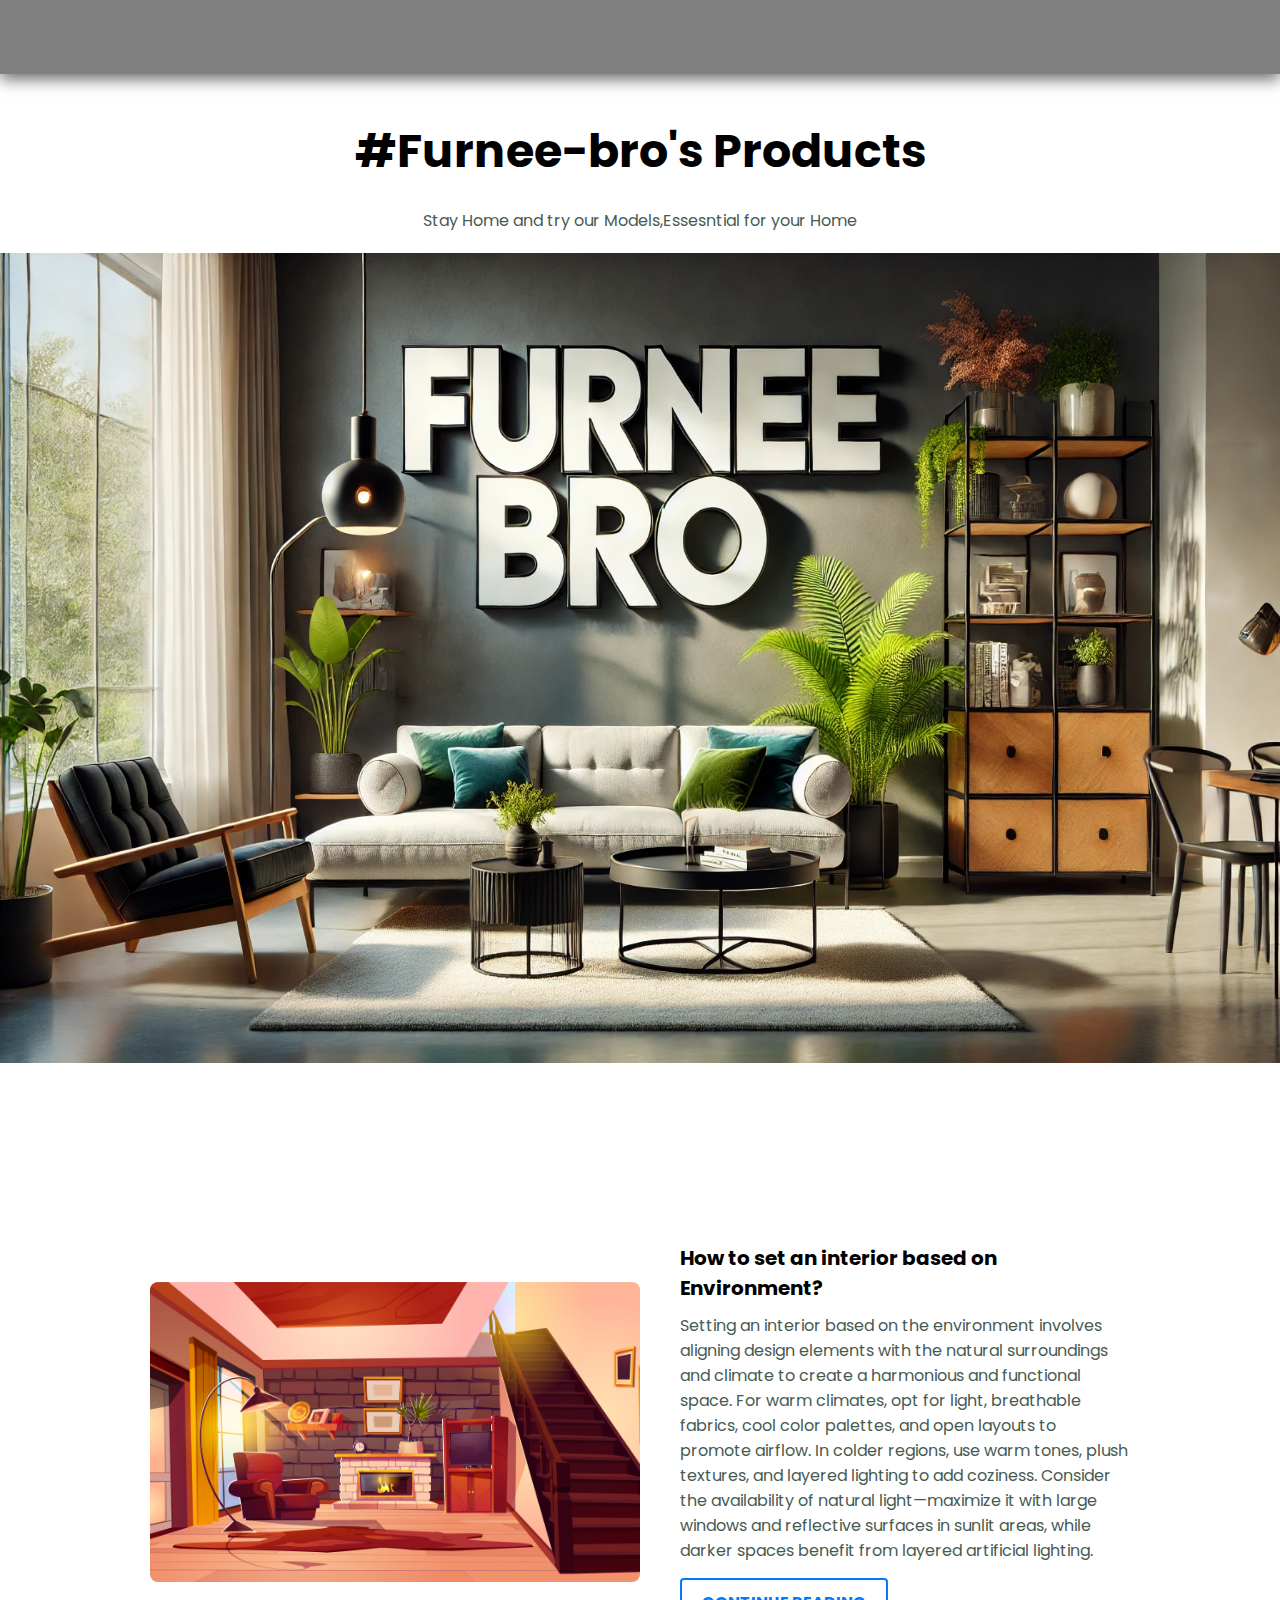
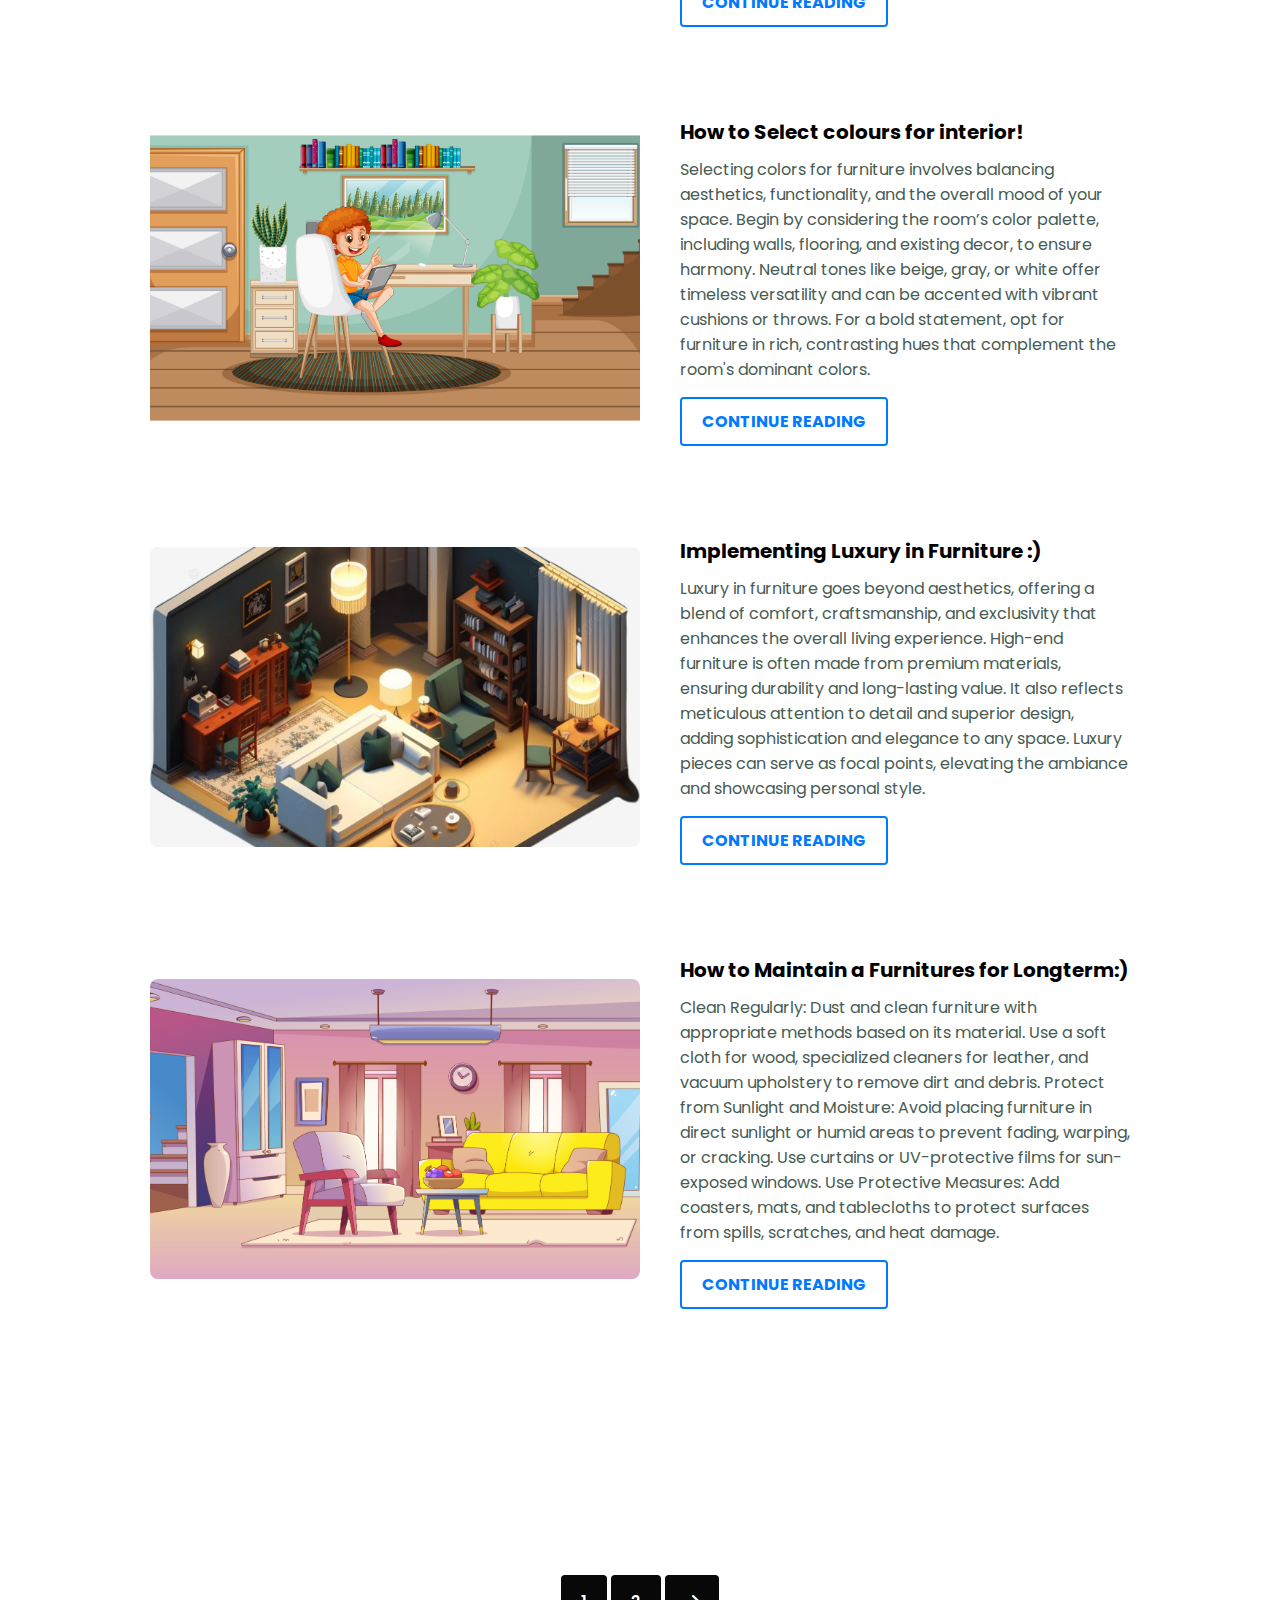
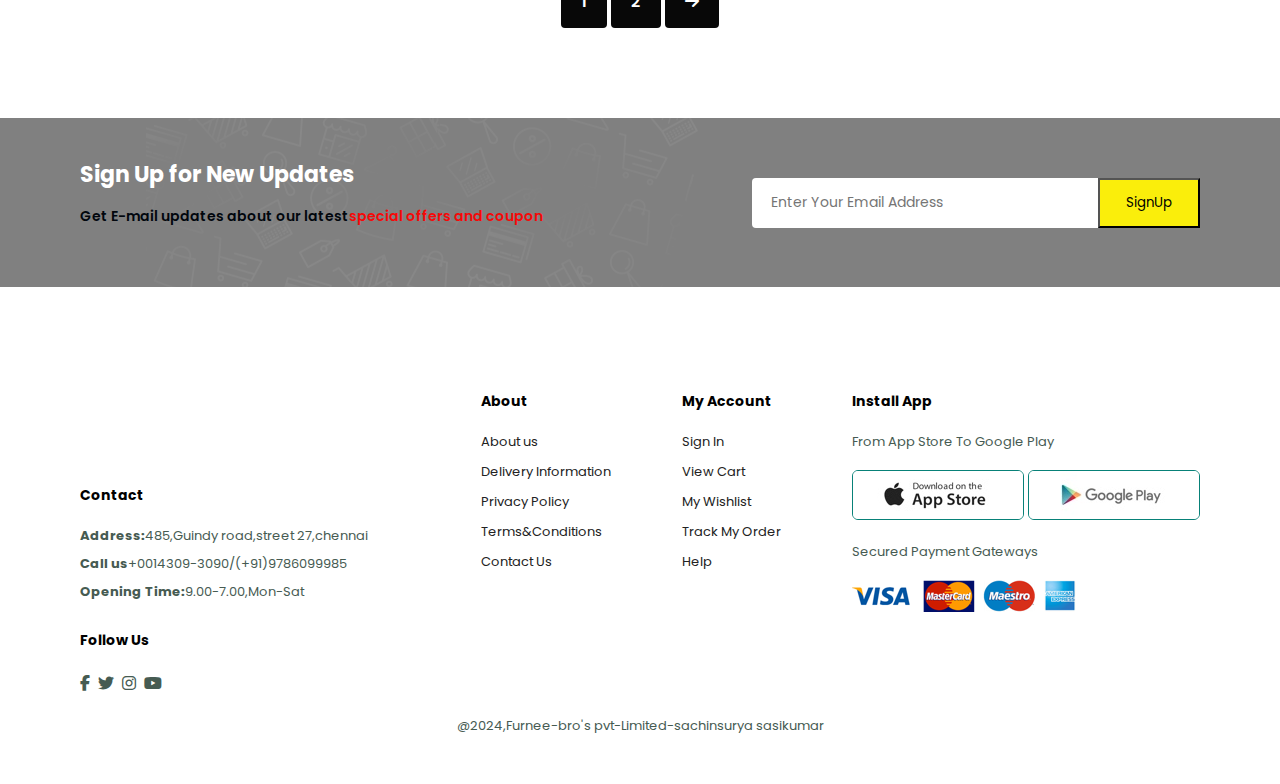
<file: blog.html>
<!DOCTYPE html>
<html lang="en">
<head>
    <meta charset="UTF-8">
    <meta http-equiv="X-UA-Compatile" content="IE-edge">
    <meta name="viewport" content="width=device-width, initial-scale=1.0">
    <title>Furnee-bro's </title>
    <link rel="stylesheet" href="https://cdnjs.cloudflare.com/ajax/libs/font-awesome/6.5.2/css/all.min.css">

    <link rel="stylesheet" href="style.css">
</head>
<body>
    <section id="header">
        <h1 class="logo">Furnee-bro's </h1>
        

        <div>
            <ul id="navbar">
                <li><a href="index.html">Home</a></li>
                <li><a href="shop.html">Shop</a></li>
                <li><a class="active" href="blog.html">Blog</a></li>
                <li><a href="about.html">About</a></li>
                <li><a href="contact.html">Contact</a></li>
                <li><a href="cart.html"><i class="fa-solid fa-bag-shopping"></i></a></li>
            </ul>
        </div>
        
    </section>
    <section id="page-header">
        <div>
            <h2>#Furnee-bro's Products</h2>
            <p>Stay Home and try our Models,Essesntial for your Home</p>
            <img src="images/blog funee 2.webp" class="homeimg" alt="" class="page-header-img">
           </div>
    </section>
    <section id="blog">
        <div class="blog-box">
            <div class="blog-img">
                <img src="images/blog page 5.jpg" alt="">
            </div>
            <div class="blog-details">
                <h4> How to set an interior based on Environment?</h4>
                <p>Setting an interior based on the environment involves aligning design elements with the natural surroundings and climate to create a harmonious and functional space. For warm climates, opt for light, breathable fabrics, cool color palettes, and open layouts to promote airflow. In colder regions, use warm tones, plush textures, and layered lighting to add coziness. Consider the availability of natural light—maximize it with large windows and reflective surfaces in sunlit areas, while darker spaces benefit from layered artificial lighting.</p>
                <a href="#">CONTINUE READING</a>
            </div>
        </div>
        <div class="blog-box">
            <div class="blog-img">
                <img src="images/blog page 4.jpg" alt="">
            </div>
            <div class="blog-details">
                <h4>How to Select colours for interior!</h4>
                <p>Selecting colors for furniture involves balancing aesthetics, functionality, and the overall mood of your space. Begin by considering the room’s color palette, including walls, flooring, and existing decor, to ensure harmony. Neutral tones like beige, gray, or white offer timeless versatility and can be accented with vibrant cushions or throws. For a bold statement, opt for furniture in rich, contrasting hues that complement the room's dominant colors. </p>
                <a href="#">CONTINUE READING</a>
            </div>
        </div>
        <div class="blog-box">
            <div class="blog-img">
                <img src="images/blog pAGE 7.jpeg" alt="">
            </div>
            <div class="blog-details">
                <h4>Implementing Luxury in Furniture :)</h4>
                <p>Luxury in furniture goes beyond aesthetics, offering a blend of comfort, craftsmanship, and exclusivity that enhances the overall living experience. High-end furniture is often made from premium materials, ensuring durability and long-lasting value. It also reflects meticulous attention to detail and superior design, adding sophistication and elegance to any space. Luxury pieces can serve as focal points, elevating the ambiance and showcasing personal style.</p>
                <a href="#">CONTINUE READING</a>
            </div>
        </div>
        <div class="blog-box">
            <div class="blog-img">
                <img src="images/blog page 6.jpg" alt="">
            </div>
            <div class="blog-details">
                <h4>How to Maintain a Furnitures for Longterm:)</h4>
                <p>Clean Regularly: Dust and clean furniture with appropriate methods based on its material. Use a soft cloth for wood, specialized cleaners for leather, and vacuum upholstery to remove dirt and debris.

                Protect from Sunlight and Moisture: Avoid placing furniture in direct sunlight or humid areas to prevent fading, warping, or cracking. Use curtains or UV-protective films for sun-exposed windows.
                
                Use Protective Measures: Add coasters, mats, and tablecloths to protect surfaces from spills, scratches, and heat damage.</p>
                <a href="#">CONTINUE READING</a>
        </div>
        </section>
        <section id="pagination" class="section-p1">
            <a href="#">1</a>
            <a href="#">2</a>
            <a href="#"><i class="fa-solid fa-arrow-right"></i></a>
        </section>
     <section id="newsletter" class="section-p1">
        <div class="newstext">
            <h4>Sign Up for New Updates</h4>
            <p>Get E-mail updates about our latest<span>special offers and coupon</span></p>
        </div>
        <div class="form">
            <input type="text" placeholder="Enter Your Email Address">
            <button class="normal">SignUp</button>
        </div>
     </section>   

     <footer class="section-p1">
        <div class="col">
            <h1 class="logo">Furnee-bro's </h1>
            <h4>Contact</h4>
            <p><strong>Address:</strong>485,Guindy road,street 27,chennai</p>
            <p><strong>Call us</strong>+0014309-3090/(+91)9786099985</p>
            <p><strong>Opening Time:</strong>9.00-7.00,Mon-Sat</p>
            <div class="follow">
                <h4>Follow Us</h4>
                <div class="icon">
                    <i class="fab fa-facebook-f"></i>
                    <i class="fab fa-twitter"></i>
                    <i class="fab fa-instagram"></i>
                    <i class="fab fa-youtube"></i>
                </div>
            </div>
        </div>
        <div class="col">
            <h4>About</h4>
            <a href="#">About us</a>
            <a href="#">Delivery Information</a>
            <a href="#">Privacy Policy</a>
            <a href="#">Terms&Conditions</a>
            <a href="#">Contact Us</a>
            
        </div>
        <div class="col">
            <h4>My Account</h4>
            <a href="#">Sign In</a>
            <a href="#">View Cart</a>
            <a href="#">My Wishlist</a>
            <a href="#">Track My Order</a>
            <a href="#">Help</a>
            
        </div>
       <div class="col install">
        <h4>Install App</h4>
        <p>From App Store To Google Play</p>
        <div class="row">
            <img src="images/app.jpg" alt="">
            <img src="images/play.jpg" alt="">
            </div>
            <p>Secured Payment Gateways</p>
            <img src="images/pay.png" alt="">
      
       </div>
       <div class="copyright">
        <p>@2024,Furnee-bro's pvt-Limited-sachinsurya sasikumar</p>
       </div>
     </footer>
        
        
        


<script src="script.js"></script>
</body>
</html>
</file>
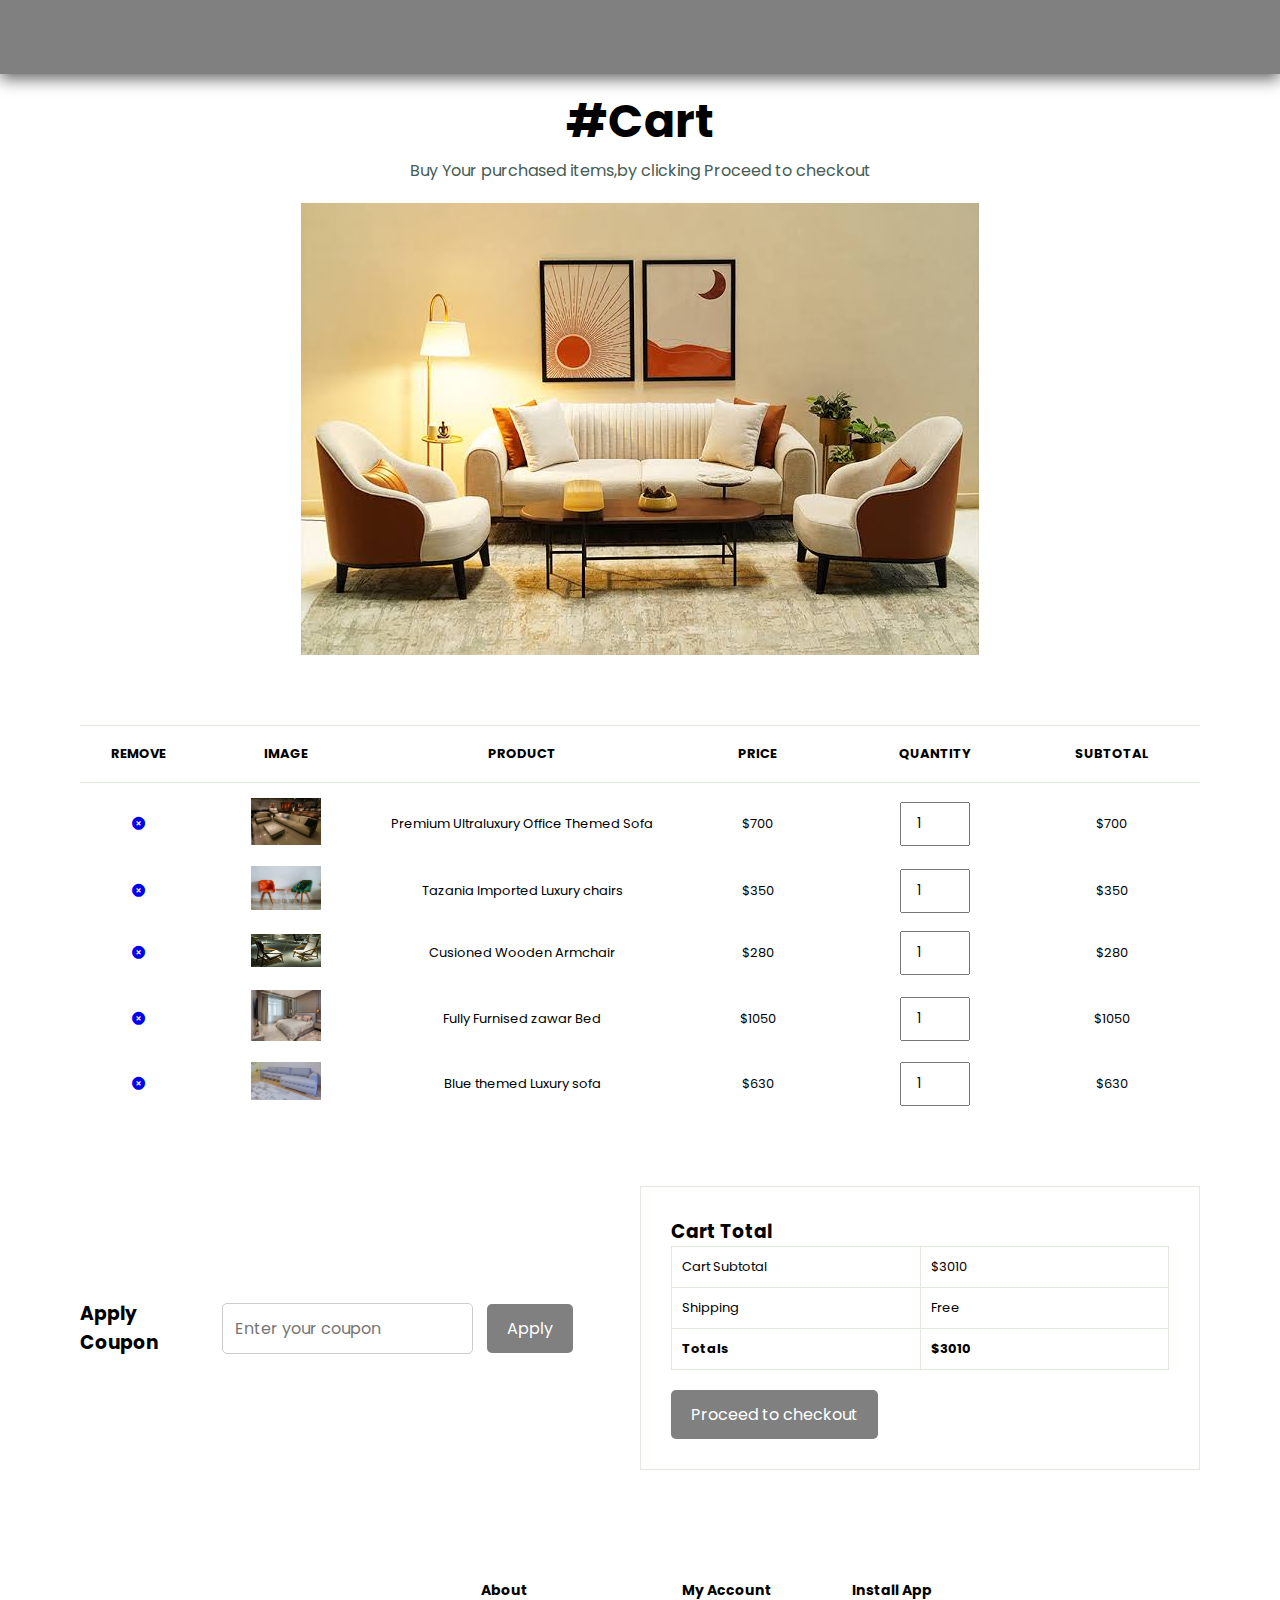
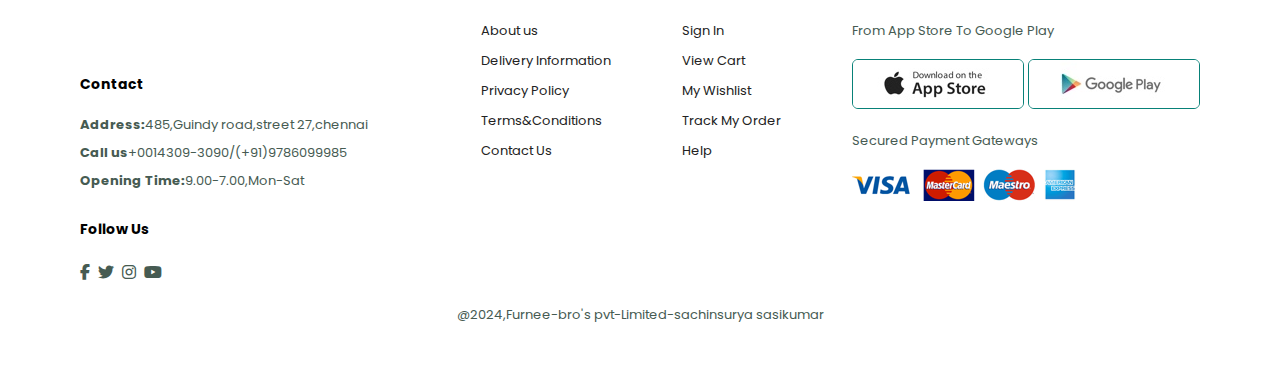
<file: cart.html>
<!DOCTYPE html>
<html lang="en">
<head>
    <meta charset="UTF-8">
    <meta http-equiv="X-UA-Compatile" content="IE-edge">
    <meta name="viewport" content="width=device-width, initial-scale=1.0">
    <title>Furnee-bro's </title>
    <link rel="stylesheet" href="https://cdnjs.cloudflare.com/ajax/libs/font-awesome/6.5.2/css/all.min.css">

    <link rel="stylesheet" href="style.css">
</head>
<body>
    <section id="header">
        <h1 class="logo">Furnee-bro's </h1>
        

        <div>
            <ul id="navbar">
                <li><a href="index.html">Home</a></li>
                <li><a href="shop.html">Shop</a></li>
                <li><a href="blog.html">Blog</a></li>
                <li><a href="about.html">About</a></li>
                <li><a href="contact.html">Contact</a></li>
                <li><a class="active" href="cart.html"><i class="fa-solid fa-bag-shopping"></i></a></li>
            </ul>
        </div>
        
    </section>
    <section id="about-header">
        <div class="cart">
            <h2>#Cart</h2>
            <p>Buy Your purchased items,by clicking Proceed to checkout</p>
            <img src="images/homepic.jpg" alt="" class="cart-header-img">
           </div>
    </section>
    <section id="cart" class="section-p1">
        <table width="100%">
            <thead>
                <tr>
                <td>Remove</td>
                <td>Image</td>
                <td>Product</td>
                <td>Price</td>
                <td>Quantity</td>
                <td>Subtotal</td>
                </tr>
            </thead>
            <tbody>
                <tr>
                    <td><a href="#"><i class="fa-solid fa-circle-xmark"></i></a></td>
                    <td><img src="images/premium whte sofa.jpg" alt=""></td>
                    <td>Premium Ultraluxury Office Themed Sofa</td>
                    <td>$700</td>
                    <td><input type="number" value="1"></td>
                    <td>$700</td>
                </tr>
                <tr>
                    <td><a href="#"><i class="fa-solid fa-circle-xmark"></i></a></td>
                    <td><img src="images/tazania chairs.jpg" alt=""></td>
                    <td>Tazania Imported Luxury chairs</td>
                    <td>$350</td>
                    <td><input type="number" value="1"></td>
                    <td>$350</td>
                </tr>
                <tr>
                    <td><a href="#"><i class="fa-solid fa-circle-xmark"></i></a></td>
                    <td><img src="images/armchair wooden.jpg" alt=""></td>
                    <td>Cusioned Wooden Armchair</td>
                    <td>$280</td>
                    <td><input type="number" value="1"></td>
                    <td>$280</td>
                </tr>
                <tr>
                    <td><a href="#"><i class="fa-solid fa-circle-xmark"></i></a></td>
                    <td><img src="images/bed 1.jpg" alt=""></td>
                    <td>Fully Furnised zawar Bed</td>
                    <td>$1050</td>
                    <td><input type="number" value="1"></td>
                    <td>$1050</td>
                </tr>
                <tr>
                    <td><a href="#"><i class="fa-solid fa-circle-xmark"></i></a></td>
                    <td><img src="images/blue sofa.jpg" alt=""></td>
                    <td>Blue themed Luxury sofa</td>
                    <td>$630</td>
                    <td><input type="number" value="1"></td>
                    <td>$630</td>
                </tr>
            </tbody>
        </table>
    </section>
    <section id="cart-add" class="section-p1">
        <div id="coupon">
            <h3>Apply Coupon</h3>
        <div>
            <input type="text" placeholder="Enter your coupon">
            <button class="normal">Apply</button>
        </div>
        </div>
        <div id="subtotal">
            <h3>Cart Total</h3>
            <table>
                <tr>
                    <td>Cart Subtotal</td>
                    <td>$3010</td>
                </tr>
                <tr>
                    <td>Shipping</td>
                    <td>Free</td>
                </tr>
                <tr>
                    <td><strong>Totals</strong></td>
                    <td><strong>$3010</strong></td>
                </tr>
            </table>
            <button class="normal">Proceed to checkout</button>
        </div>
    </section>
     <footer class="section-p1">
        <div class="col">
            <h1 class="logo">Furnee-bro's </h1>
            <h4>Contact</h4>
            <p><strong>Address:</strong>485,Guindy road,street 27,chennai</p>
            <p><strong>Call us</strong>+0014309-3090/(+91)9786099985</p>
            <p><strong>Opening Time:</strong>9.00-7.00,Mon-Sat</p>
            <div class="follow">
                <h4>Follow Us</h4>
                <div class="icon">
                    <i class="fab fa-facebook-f"></i>
                    <i class="fab fa-twitter"></i>
                    <i class="fab fa-instagram"></i>
                    <i class="fab fa-youtube"></i>
                </div>
            </div>
        </div>
        <div class="col">
            <h4>About</h4>
            <a href="#">About us</a>
            <a href="#">Delivery Information</a>
            <a href="#">Privacy Policy</a>
            <a href="#">Terms&Conditions</a>
            <a href="#">Contact Us</a>
            
        </div>
        <div class="col">
            <h4>My Account</h4>
            <a href="#">Sign In</a>
            <a href="#">View Cart</a>
            <a href="#">My Wishlist</a>
            <a href="#">Track My Order</a>
            <a href="#">Help</a>
            
        </div>
       <div class="col install">
        <h4>Install App</h4>
        <p>From App Store To Google Play</p>
        <div class="row">
            <img src="images/app.jpg" alt="">
            <img src="images/play.jpg" alt="">
            </div>
            <p>Secured Payment Gateways</p>
            <img src="images/pay.png" alt="">
      
       </div>
       <div class="copyright">
        <p>@2024,Furnee-bro's pvt-Limited-sachinsurya sasikumar</p>
       </div>
     </footer>
        
        
        


<script src="script.js"></script>
</body>
</html>
</file>
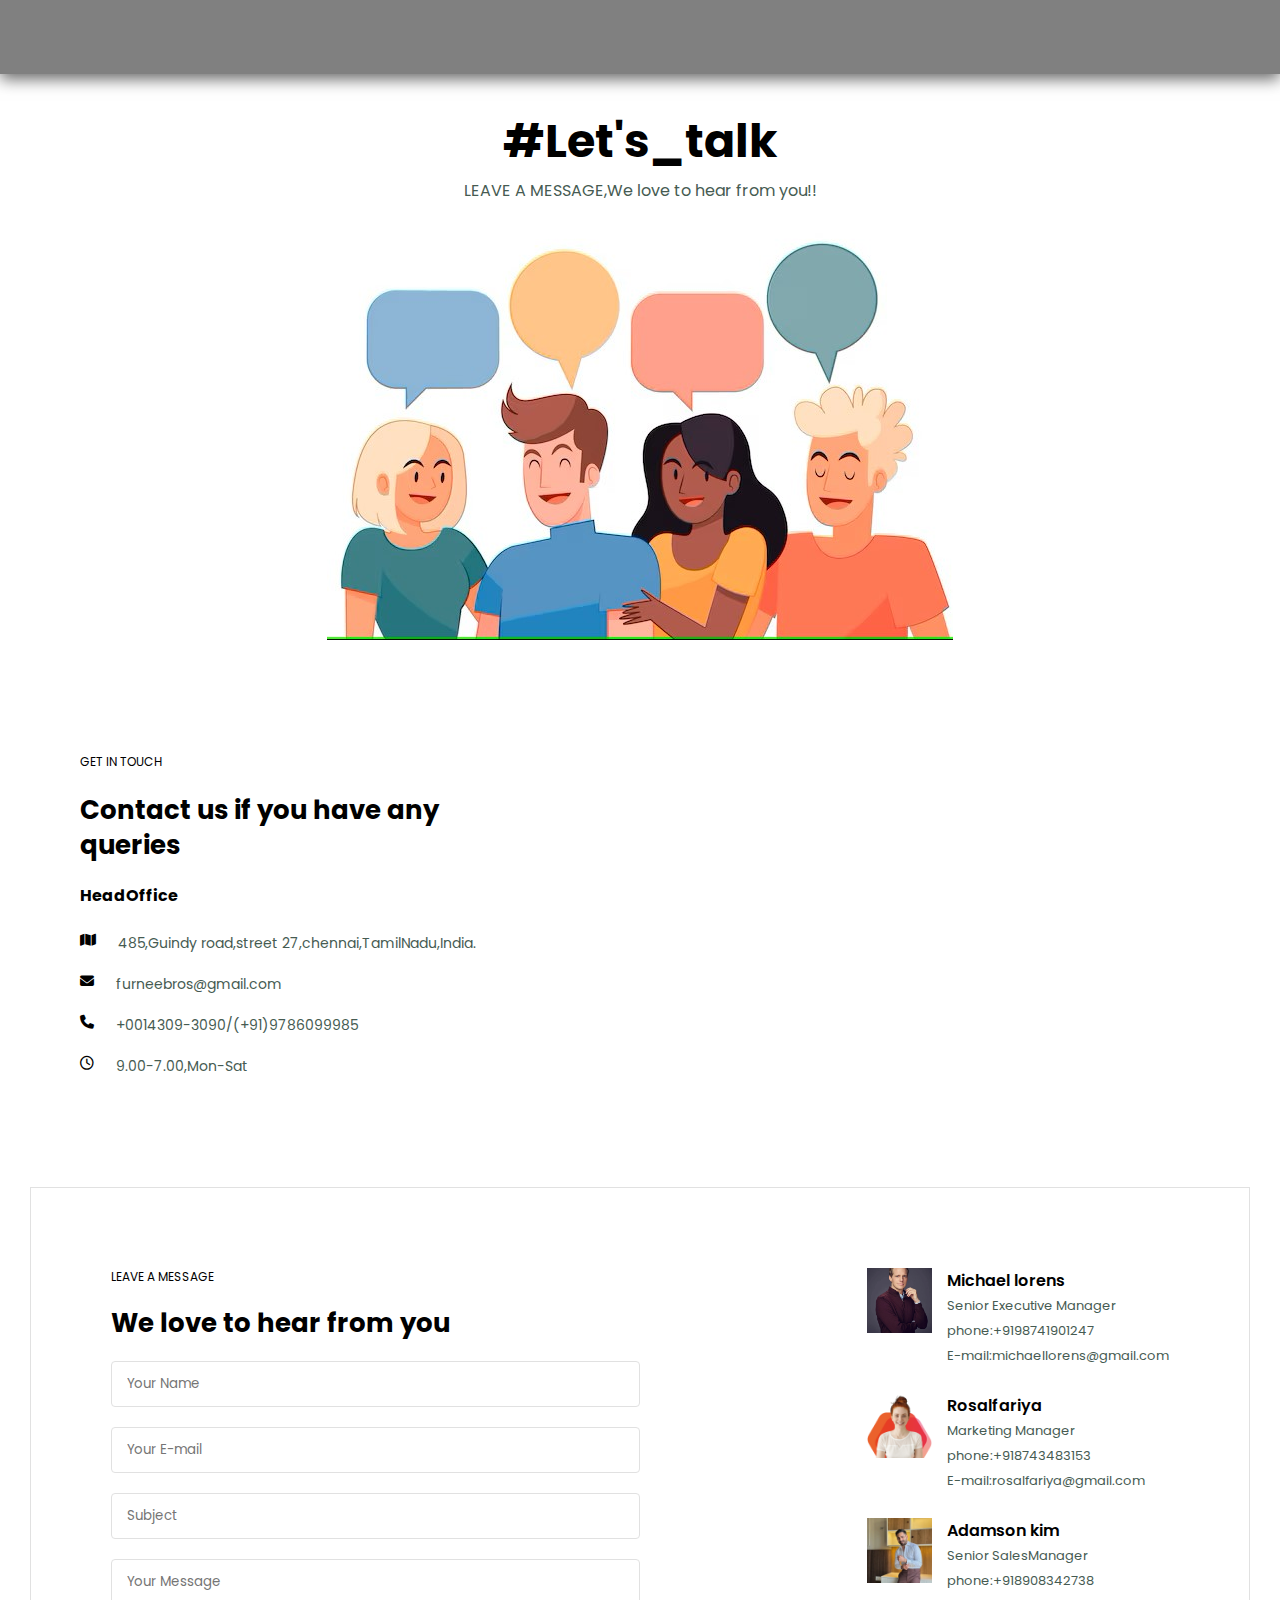
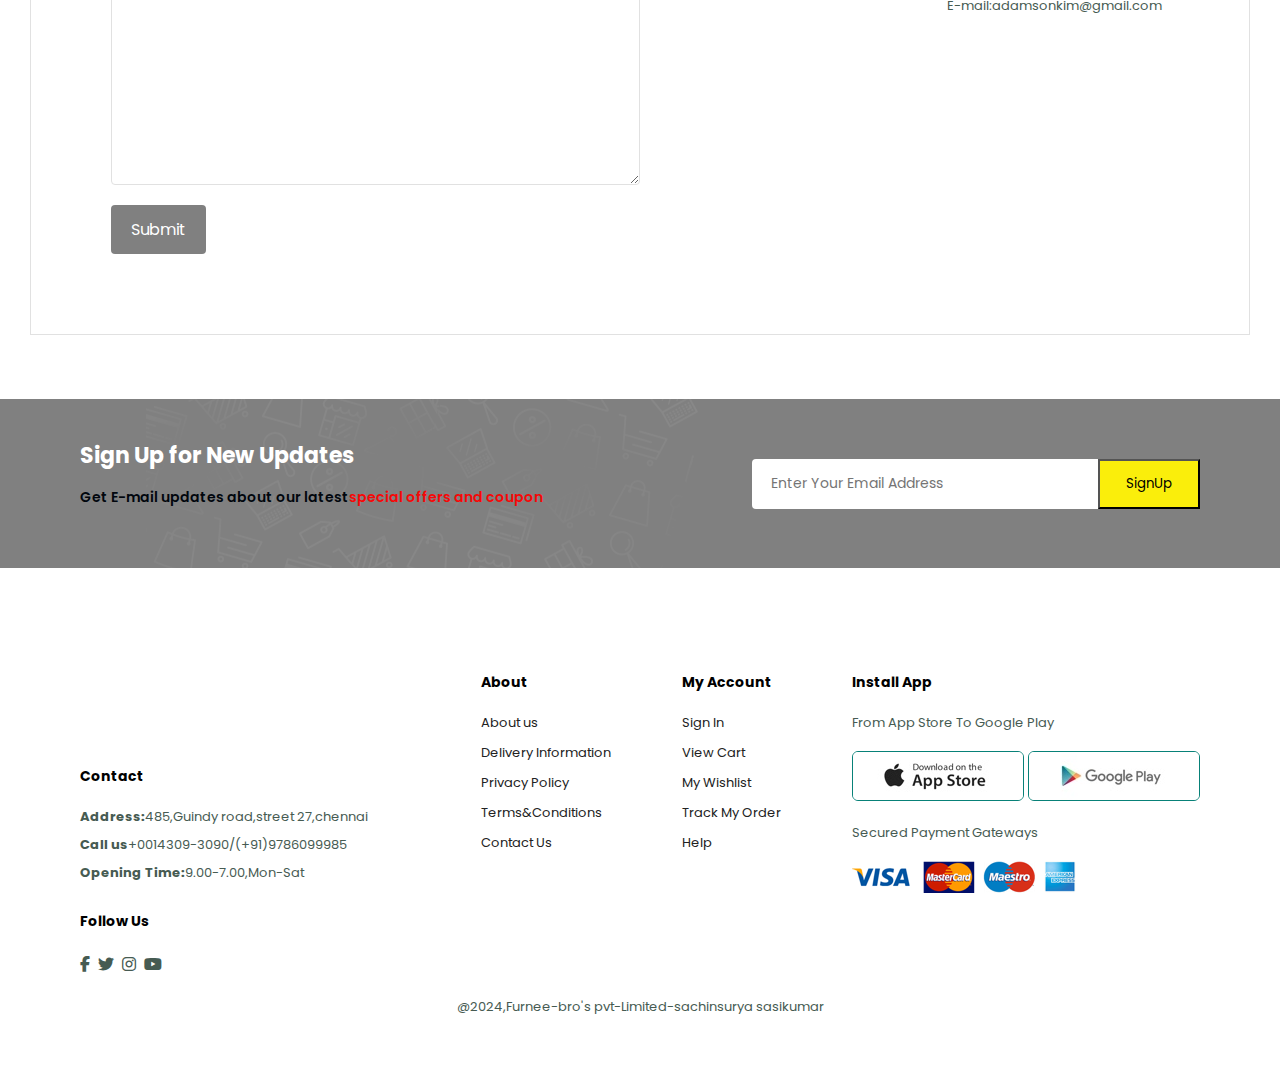
<file: contact.html>
<!DOCTYPE html>
<html lang="en">
<head>
    <meta charset="UTF-8">
    <meta http-equiv="X-UA-Compatile" content="IE-edge">
    <meta name="viewport" content="width=device-width, initial-scale=1.0">
    <title>Furnee-bro's</title>
    <link rel="stylesheet" href="https://cdnjs.cloudflare.com/ajax/libs/font-awesome/6.5.2/css/all.min.css">

    <link rel="stylesheet" href="style.css">
</head>
<body>
    <section id="header">
        <h1 class="logo">Furnee-bro's</h1>
        

        <div>
            <ul id="navbar">
                <li><a href="index.html">Home</a></li>
                <li><a href="shop.html">Shop</a></li>
                <li><a href="blog.html">Blog</a></li>
                <li><a href="about.html">About</a></li>
                <li><a class="active" href="contact.html">Contact</a></li>
                <li><a href="cart.html"><i class="fa-solid fa-bag-shopping"></i></a></li>
            </ul>
        </div>
        
    </section>
    <section id="about-header">
        <div class="contact">
            <h2>#Let's_talk</h2>
            <p>LEAVE A MESSAGE,We love to hear from you!!</p>
            <img src="images/contact pic1.jpg" alt="" class="contact-header-img">
           </div>
    </section>
    <section id="contact-details" class="section-p1">
        <div class="details">
            <span>GET IN TOUCH</span>
            <h2>Contact us if you have any queries</h2>
            <h3>HeadOffice</h3>
            <div>
                <li>
                    <i class="fa-solid fa-map"></i>
                    <p>485,Guindy road,street 27,chennai,TamilNadu,India.</p>
                </li>
                <li>
                    <i class="fa-solid fa-envelope"></i>
                    <p>furneebros@gmail.com</p>
                </li>
                <li>
                    <i class="fa-solid fa-phone"></i>
                    <p>+0014309-3090/(+91)9786099985</p>
                </li>
                <li>
                    <i class="fa-regular fa-clock"></i>
                    <p>9.00-7.00,Mon-Sat</p>
                </li>
            </div>
        </div>
        <div class="map">
            <iframe src="https://www.google.com/maps/embed?pb=!1m18!1m12!1m3!1d31099.632531902156!2d80.23868584619332!3d13.00673123793955!2m3!1f0!2f0!3f0!3m2!1i1024!2i768!4f13.1!3m3!1m2!1s0x3a5267ed15c41681%3A0x6569ce967a249e83!2z4K6F4K6f4K-I4K6v4K6-4K6x4K-BLCDgrprgr4bgrqngr43grqngr4gsIOCupOCuruCuv-CutOCvjSDgrqjgrr7grp_gr4E!5e0!3m2!1sta!2sin!4v1722426382733!5m2!1sta!2sin" width="600" height="450" style="border:0;" allowfullscreen="" loading="lazy" referrerpolicy="no-referrer-when-downgrade"></iframe>
        </div>
    </section>
    <section id="form-details">
        <form action="">
            <span>LEAVE A MESSAGE</span>
            <h2>We love to hear from you</h2>
            <input type="text" placeholder="Your Name">
            <input type="text" placeholder="Your E-mail">
            <input type="text" placeholder="Subject">
            <textarea name="" id="" cols="30" rows="10" placeholder="Your Message"></textarea>
            <button class="normal">Submit</button>

        </form>
        <div class="people">
            <div>
                <img src="images/person3.webp" alt="">
                <p><span>Michael lorens</span>Senior Executive Manager<br>phone:+9198741901247<br>E-mail:michaellorens@gmail.com</p>
            </div>
            <div>
                <img src="images/person2.webp" alt="">
                <p><span>Rosalfariya</span>Marketing Manager<br>phone:+918743483153<br>E-mail:rosalfariya@gmail.com</p>
            </div>
            <div>
                <img src="images/person1.webp" alt="">
                <p><span>Adamson kim</span>Senior SalesManager<br>phone:+918908342738<br>E-mail:adamsonkim@gmail.com</p>
            </div>
        </div>
     </section>
    <section id="newsletter" class="section-p1">
        <div class="newstext">
            <h4>Sign Up for New Updates</h4>
            <p>Get E-mail updates about our latest<span>special offers and coupon</span></p>
        </div>
        <div class="form">
            <input type="text" placeholder="Enter Your Email Address">
            <button class="normal">SignUp</button>
        </div>
     </section>
    

     <footer class="section-p1">
        <div class="col">
            <h1 class="logo">Furnee-bro's</h1>
            <h4>Contact</h4>
            <p><strong>Address:</strong>485,Guindy road,street 27,chennai</p>
            <p><strong>Call us</strong>+0014309-3090/(+91)9786099985</p>
            <p><strong>Opening Time:</strong>9.00-7.00,Mon-Sat</p>
            <div class="follow">
                <h4>Follow Us</h4>
                <div class="icon">
                    <i class="fab fa-facebook-f"></i>
                    <i class="fab fa-twitter"></i>
                    <i class="fab fa-instagram"></i>
                    <i class="fab fa-youtube"></i>
                </div>
            </div>
        </div>
        <div class="col">
            <h4>About</h4>
            <a href="#">About us</a>
            <a href="#">Delivery Information</a>
            <a href="#">Privacy Policy</a>
            <a href="#">Terms&Conditions</a>
            <a href="#">Contact Us</a>
            
        </div>
        <div class="col">
            <h4>My Account</h4>
            <a href="#">Sign In</a>
            <a href="#">View Cart</a>
            <a href="#">My Wishlist</a>
            <a href="#">Track My Order</a>
            <a href="#">Help</a>
            
        </div>
       <div class="col install">
        <h4>Install App</h4>
        <p>From App Store To Google Play</p>
        <div class="row">
            <img src="images/app.jpg" alt="">
            <img src="images/play.jpg" alt="">
            </div>
            <p>Secured Payment Gateways</p>
            <img src="images/pay.png" alt="">
      
       </div>
       <div class="copyright">
        <p>@2024,Furnee-bro's pvt-Limited-sachinsurya sasikumar</p>
       </div>
     </footer>
        
        
        


<script src="script.js"></script>
</body>
</html>
</file>
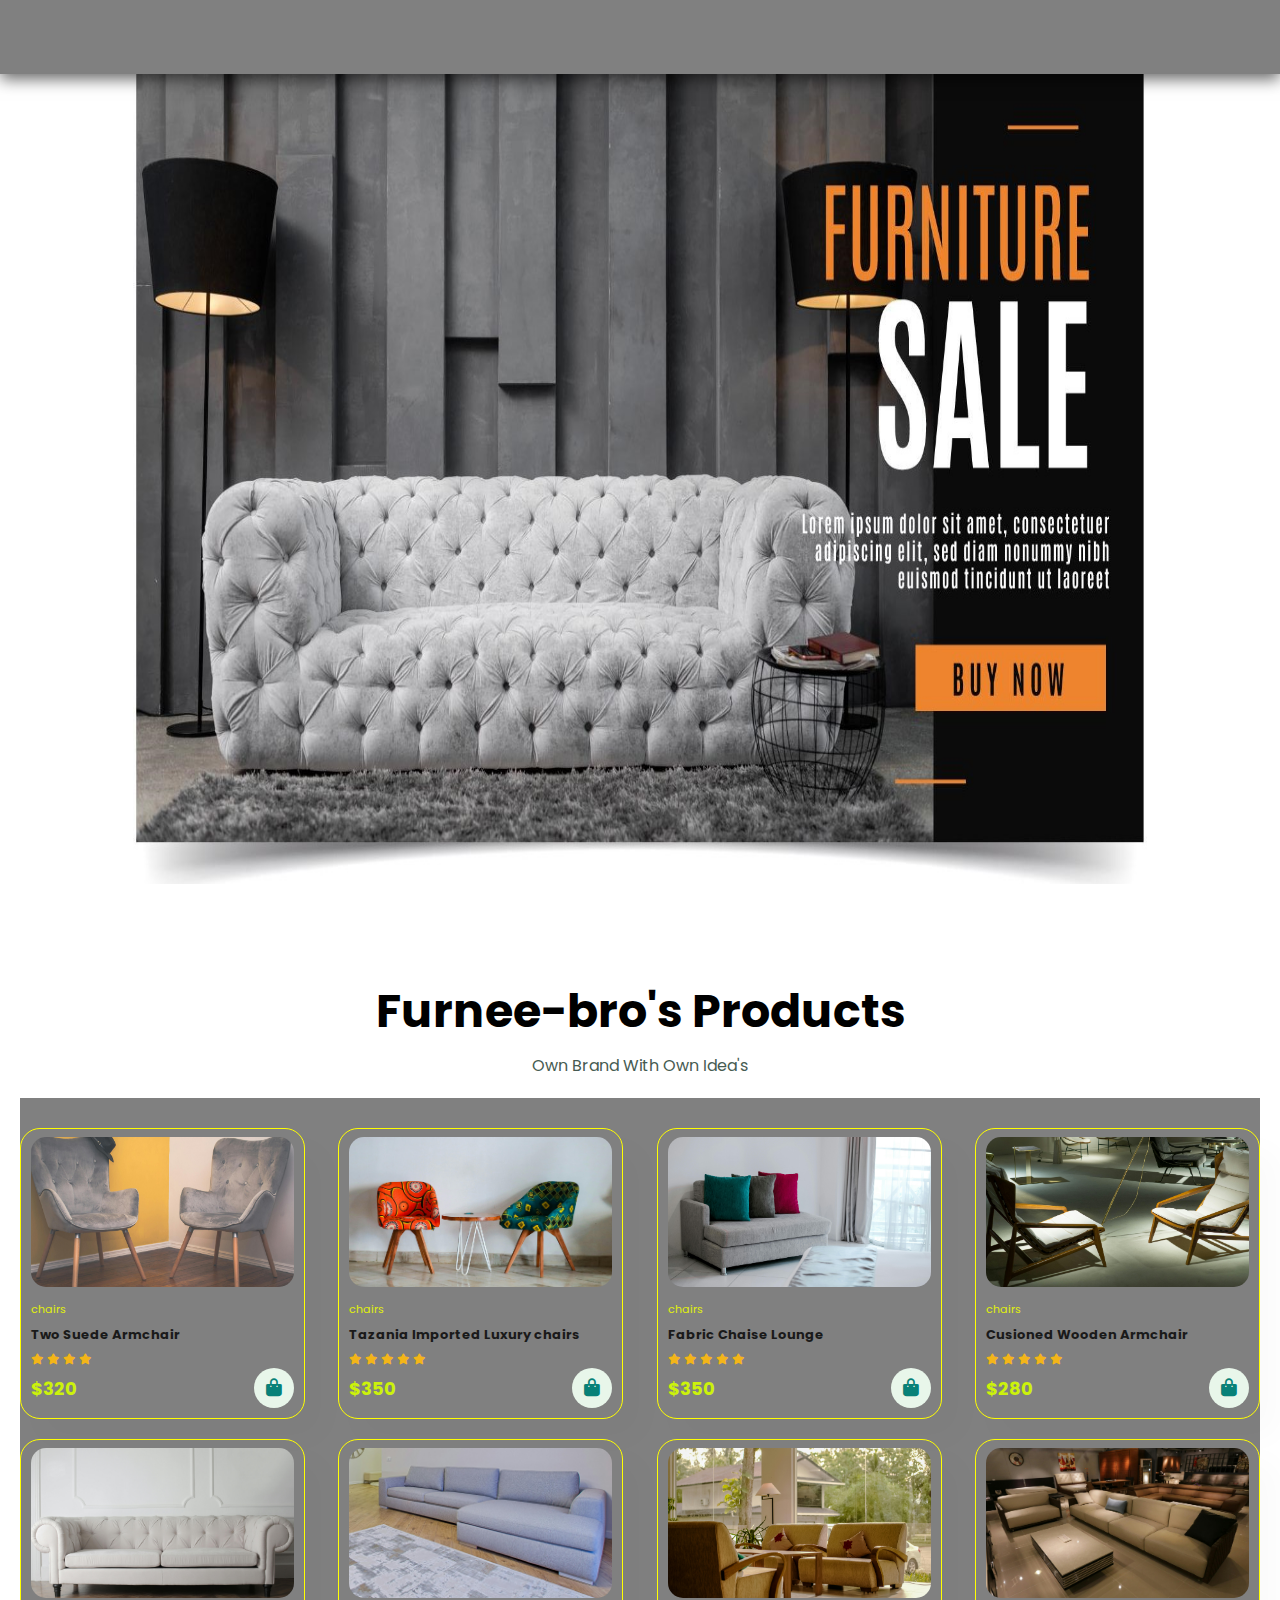
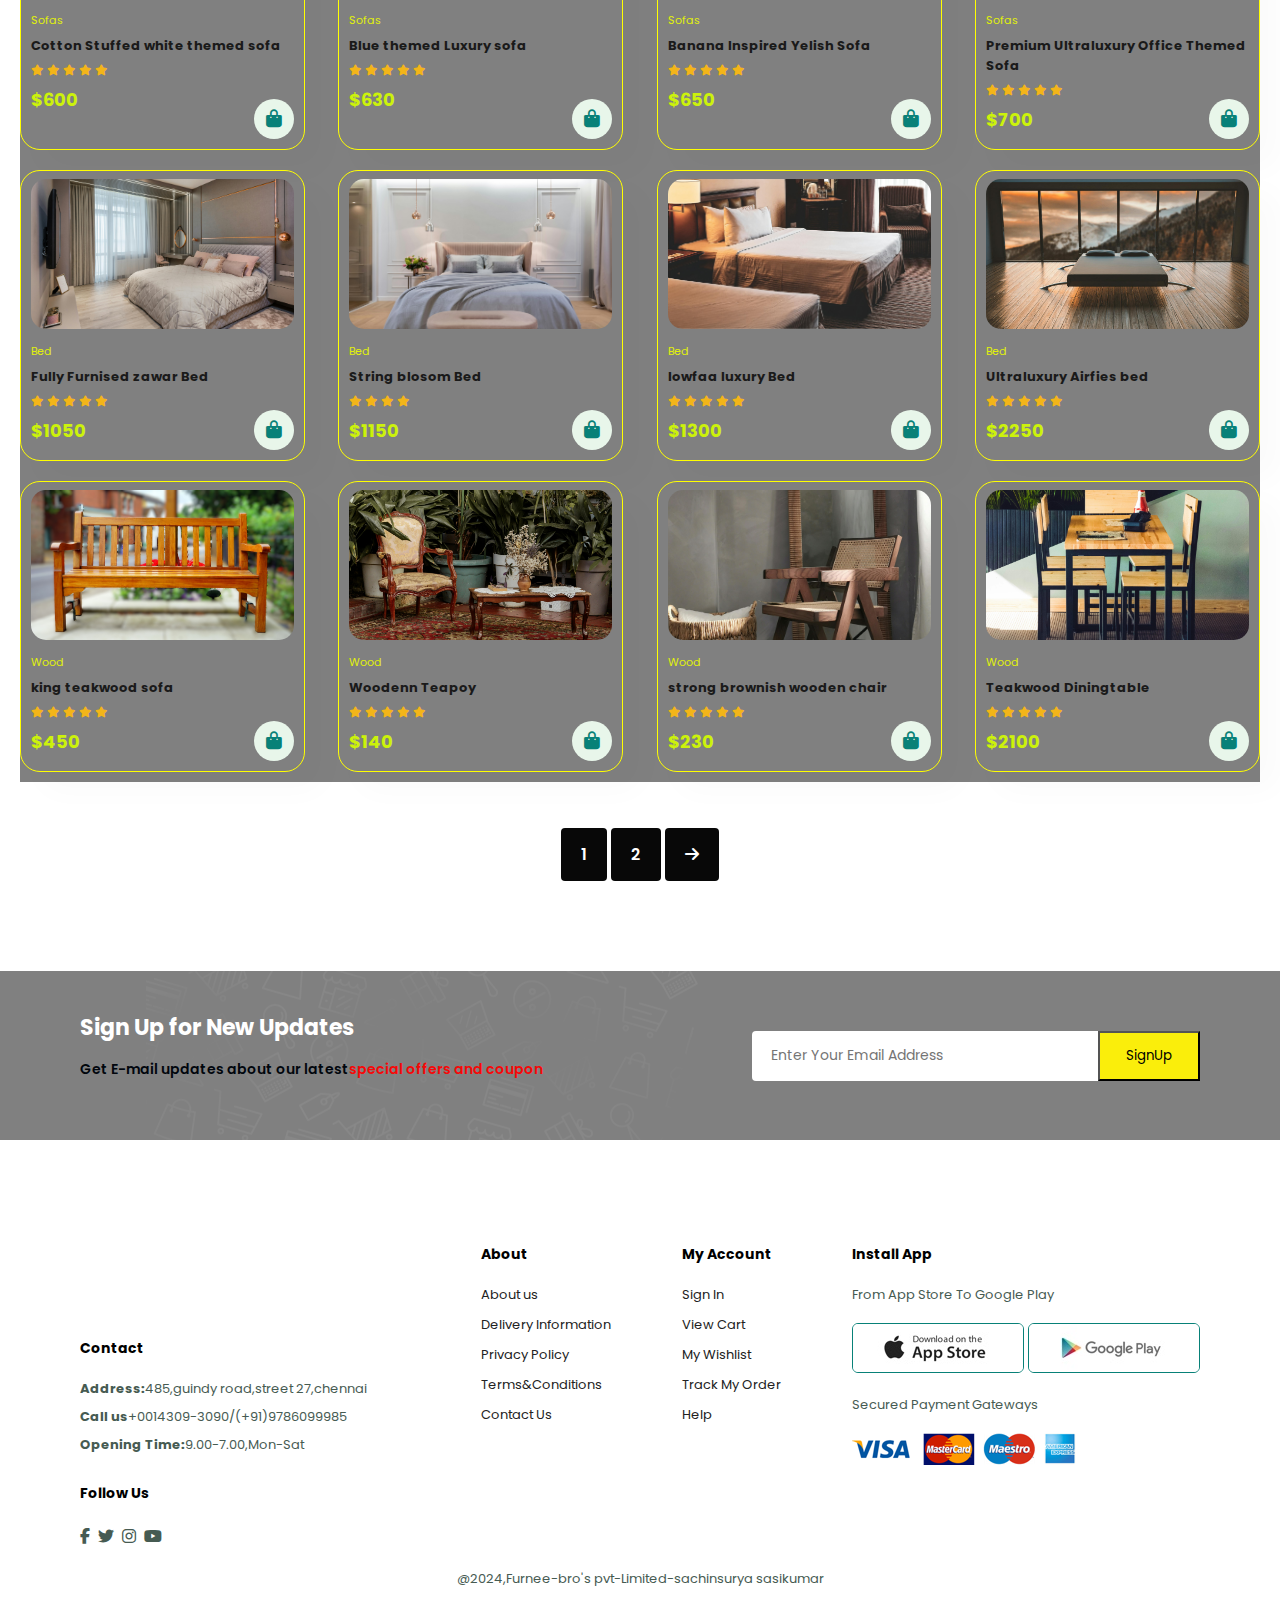
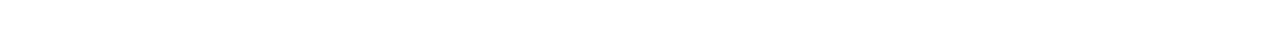
<file: shop.html>
<!DOCTYPE html>
<html lang="en">
<head>
    <meta charset="UTF-8">
    <meta http-equiv="X-UA-Compatile" content="IE-edge">
    <meta name="viewport" content="width=device-width, initial-scale=1.0">
    <title>Furnee-bro's</title>
    <link rel="stylesheet" href="https://cdnjs.cloudflare.com/ajax/libs/font-awesome/6.5.2/css/all.min.css">

    <link rel="stylesheet" href="style.css">
</head>
<body>
    <section id="header">
        <h1 class="logo">Furnee-bro's</h1>
        

        <div>
            <ul id="navbar">
                <li><a href="index.html">Home</a></li>
                <li><a class="active" href="shop.html">Shop</a></li>
                <li><a href="blog.html">Blog</a></li>
                <li><a href="about.html">About</a></li>
                <li><a href="contact.html">Contact</a></li>
                <li><a href="cart.html"><i class="fa-solid fa-bag-shopping"></i></a></li>
            </ul>
        </div>
        
    </section>
    <section>
        <div>
            <img src="images/banner1.jpg" class="homeimg" alt="">
           </div>
    </section>
    <section id="feature" class="section-p1">
        </section>
        <section id="product1" class="section-p1">
        <h2>Furnee-bro's  Products</h2>
        <p>Own Brand With Own Idea's</p>
        <div class="pro-container">
            <div class="pro" onclick="window.location.href='sproduct.html';">
                <img src="images/two suede armchair.jpg" alt="">
                <div class="des">
                    <span>chairs</span>
                    <h5>Two Suede Armchair</h5>
                    <div class="star">
                        <i class="fas fa-star"></i>
                        <i class="fas fa-star"></i>
                        <i class="fas fa-star"></i>
                        <i class="fas fa-star"></i>
                        
                    </div>
                    <h4>$320</h4>
            </div>
            <a href="cart.html" class="cart"><i class="fa-solid fa-bag-shopping"></i></a>

            </div>
            <div class="pro" onclick="window.location.href='sproduct.html';">
                <img src="images/tazania chairs.jpg" alt="">
                <div class="des">
                    <span>chairs</span>
                    <h5>Tazania Imported Luxury chairs</h5>
                    <div class="star">
                        <i class="fas fa-star"></i>
                        <i class="fas fa-star"></i>
                        <i class="fas fa-star"></i>
                        <i class="fas fa-star"></i>
                        <i class="fas fa-star"></i>
                    </div>
                    <h4>$350</h4>
                </div>
                <a href="cart.html" class="cart"><i class="fa-solid fa-bag-shopping"></i></a>
    
                </div>
                <div class="pro" onclick="window.location.href='sproduct.html';">
                    <img src="images/fabric.jpg" alt="">
                    <div class="des">
                        <span>chairs</span>
                        <h5> Fabric Chaise Lounge</h5>
                        <div class="star">
                            <i class="fas fa-star"></i>
                            <i class="fas fa-star"></i>
                            <i class="fas fa-star"></i>
                            <i class="fas fa-star"></i>
                            <i class="fas fa-star"></i>
                        </div>
                        <h4>$350</h4>
                    </div>
                    <a href="cart.html" class="cart"><i class="fa-solid fa-bag-shopping"></i></a>
        
                    </div>
                    <div class="pro" onclick="window.location.href='sproduct.html';">
                        <img src="images/armchair wooden.jpg" alt="">
                        <div class="des">
                            <span>chairs</span>
                            <h5>Cusioned Wooden Armchair</h5>
                            <div class="star">
                                <i class="fas fa-star"></i>
                                <i class="fas fa-star"></i>
                                <i class="fas fa-star"></i>
                                <i class="fas fa-star"></i>
                                <i class="fas fa-star"></i>
                            </div>
                            <h4>$280</h4>
                        </div>
                        <a href="cart.html" class="cart"><i class="fa-solid fa-bag-shopping"></i></a>
            
                        </div>
                        <div class="pro" onclick="window.location.href='sproduct.html';">
                            <img src="images/white sofa.jpg" alt="">
                            <div class="des">
                                <span>Sofas</span>
                                <h5>Cotton Stuffed white themed sofa</h5>
                                <div class="star">
                                    <i class="fas fa-star"></i>
                                    <i class="fas fa-star"></i>
                                    <i class="fas fa-star"></i>
                                    <i class="fas fa-star"></i>
                                    <i class="fas fa-star"></i>
                                </div>
                                <h4>$600</h4>
                            </div>
                            <a href="cart.html" class="cart"><i class="fa-solid fa-bag-shopping"></i></a>
                
                            </div>
                            <div class="pro" onclick="window.location.href='sproduct.html';">
                                <img src="images/blue sofa.jpg" alt="">
                                <div class="des">
                                    <span>Sofas</span>
                                    <h5>Blue themed Luxury sofa</h5>
                                    <div class="star">
                                        <i class="fas fa-star"></i>
                                        <i class="fas fa-star"></i>
                                        <i class="fas fa-star"></i>
                                        <i class="fas fa-star"></i>
                                        <i class="fas fa-star"></i>
                                    </div>
                                    <h4>$630</h4>
                                </div>
                                <a href="cart.html" class="cart"><i class="fa-solid fa-bag-shopping"></i></a>
                    
                                </div>
                                <div class="pro" onclick="window.location.href='sproduct.html';">
                                    <img src="images/yellow sofa.jpg" alt="">
                                    <div class="des">
                                        <span>Sofas</span>
                                        <h5>Banana Inspired Yelish Sofa</h5>
                                        <div class="star">
                                            <i class="fas fa-star"></i>
                                            <i class="fas fa-star"></i>
                                            <i class="fas fa-star"></i>
                                            <i class="fas fa-star"></i>
                                            <i class="fas fa-star"></i>
                                        </div>
                                        <h4>$650</h4>
                                    </div>
                                    <a href="cart.html" class="cart"><i class="fa-solid fa-bag-shopping"></i></a>
                        
                                    </div>
                                    <div class="pro" onclick="window.location.href='sproduct.html';">
                                        <img src="images/premium whte sofa.jpg" alt="">
                                        <div class="des">
                                            <span>Sofas</span>
                                            <h5>Premium Ultraluxury Office Themed Sofa </h5>
                                            <div class="star">
                                                <i class="fas fa-star"></i>
                                                <i class="fas fa-star"></i>
                                                <i class="fas fa-star"></i>
                                                <i class="fas fa-star"></i>
                                                <i class="fas fa-star"></i>
                                            </div>
                                            <h4>$700</h4>
                                        </div>
                                        <a href="cart.html" class="cart"><i class="fa-solid fa-bag-shopping"></i></a>
                            
                                        </div>
                                    <div class="pro" onclick="window.location.href='sproduct.html';">
                                        <img src="images/bed 1.jpg" alt="">
                                        <div class="des">
                                            <span>Bed</span>
                                            <h5>Fully Furnised zawar Bed </h5>
                                            <div class="star">
                                                <i class="fas fa-star"></i>
                                                <i class="fas fa-star"></i>
                                                <i class="fas fa-star"></i>
                                                <i class="fas fa-star"></i>
                                                <i class="fas fa-star"></i>
                                            </div>
                                            <h4>$1050</h4>
                                    </div>
                                    <a href="cart.html" class="cart"><i class="fa-solid fa-bag-shopping"></i></a>
                        
                                    </div>
                                    <div class="pro" onclick="window.location.href='sproduct.html';">
                                        <img src="images/bed 2.jpg" alt="">
                                        <div class="des">
                                            <span>Bed</span>
                                            <h5>String blosom Bed</h5>
                                            <div class="star">
                                                <i class="fas fa-star"></i>
                                                <i class="fas fa-star"></i>
                                                <i class="fas fa-star"></i>
                                                <i class="fas fa-star"></i>
                                                
                                            </div>
                                            <h4>$1150</h4>
                                        </div>
                                        <a href="cart.html" class="cart"><i class="fa-solid fa-bag-shopping"></i></a>
                            
                                        </div>
                                        <div class="pro" onclick="window.location.href='sproduct.html';">
                                            <img src="images/bed 3.jpg" alt="">
                                            <div class="des">
                                                <span>Bed</span>
                                                <h5>lowfaa luxury Bed</h5>
                                                <div class="star">
                                                    <i class="fas fa-star"></i>
                                                    <i class="fas fa-star"></i>
                                                    <i class="fas fa-star"></i>
                                                    <i class="fas fa-star"></i>
                                                    <i class="fas fa-star"></i>
                                                </div>
                                                <h4>$1300</h4>  
                                           
                                            </div>
                                            <a href="cart.html" class="cart"><i class="fa-solid fa-bag-shopping"></i></a>
                                
                                            </div>
                                            <div class="pro" onclick="window.location.href='sproduct.html';">
                                                <img src="images/bed 4.jpg" alt="">
                                                <div class="des">
                                                    <span>Bed</span>
                                                    <h5>Ultraluxury Airfies bed</h5>
                                                    <div class="star">
                                                        <i class="fas fa-star"></i>
                                                        <i class="fas fa-star"></i>
                                                        <i class="fas fa-star"></i>
                                                        <i class="fas fa-star"></i>
                                                        <i class="fas fa-star"></i>
                                                    </div>
                                                    <h4>$2250</h4>
                                                </div>
                                                <a href="cart.html" class="cart"><i class="fa-solid fa-bag-shopping"></i></a>
                                    
                                                </div>
                                                <div class="pro" onclick="window.location.href='sproduct.html';">
                                                    <img src="images/wooden sofa.jpg" alt="">
                                                    <div class="des">
                                                        <span>Wood</span>
                                                        <h5>king teakwood sofa </h5>
                                                        <div class="star">
                                                            <i class="fas fa-star"></i>
                                                            <i class="fas fa-star"></i>
                                                            <i class="fas fa-star"></i>
                                                            <i class="fas fa-star"></i>
                                                            <i class="fas fa-star"></i>
                                                        </div>
                                                        <h4>$450</h4>
                                                    </div>
                                                    <a href="cart.html" class="cart"><i class="fa-solid fa-bag-shopping"></i></a>
                                        
                                                    </div>
                                                    <div class="pro" onclick="window.location.href='sproduct.html';">
                                                        <img src="images/wooden teapoy.jpg" alt="">
                                                        <div class="des">
                                                            <span>Wood</span>
                                                            <h5>Woodenn Teapoy </h5>
                                                            <div class="star">
                                                                <i class="fas fa-star"></i>
                                                                <i class="fas fa-star"></i>
                                                                <i class="fas fa-star"></i>
                                                                <i class="fas fa-star"></i>
                                                                <i class="fas fa-star"></i>
                                                            </div>
                                                            <h4>$140</h4>
                                                        </div>
                                                        <a href="cart.html" class="cart"><i class="fa-solid fa-bag-shopping"></i></a>
                                            
                                                        </div>
                                                        <div class="pro" onclick="window.location.href='sproduct.html';">
                                                            <img src="images/wooden premium chair.jpg" alt="">
                                                            <div class="des">
                                                                <span>Wood</span>
                                                                <h5>strong brownish wooden chair</h5>
                                                                <div class="star">
                                                                    <i class="fas fa-star"></i>
                                                                    <i class="fas fa-star"></i>
                                                                    <i class="fas fa-star"></i>
                                                                    <i class="fas fa-star"></i>
                                                                    <i class="fas fa-star"></i>
                                                                </div>
                                                                <h4>$230</h4>
                                                            </div>
                                                            <a href="cart.html" class="cart"><i class="fa-solid fa-bag-shopping"></i></a>
                                                
                                                            </div>
                                                            <div class="pro" onclick="window.location.href='sproduct.html';">
                                                                <img src="images/wooden diningtable.jpg" alt="">
                                                                <div class="des">
                                                                    <span>Wood</span>
                                                                    <h5>Teakwood Diningtable</h5>
                                                                    <div class="star">
                                                                        <i class="fas fa-star"></i>
                                                                        <i class="fas fa-star"></i>
                                                                        <i class="fas fa-star"></i>
                                                                        <i class="fas fa-star"></i>
                                                                        <i class="fas fa-star"></i>
                                                                    </div>
                                                                    <h4>$2100</h4>
                                                                </div>
                                                                <a href="cart.html" class="cart"><i class="fa-solid fa-bag-shopping"></i></a>
                                                    
                                                                </div>
                                                        </div>
                                                     </section>
                                                <section id="pagination" class="section-p1">
                                                    <a href="#">1</a>
                                                    <a href="#">2</a>
                                                    <a href="#"><i class="fa-solid fa-arrow-right"></i></a>
                                                </section>
                                                 <section id="newsletter" class="section-p1">
                                                    <div class="newstext">
                                                        <h4>Sign Up for New Updates</h4>
                                                        <p>Get E-mail updates about our latest<span>special offers and coupon</span></p>
                                                    </div>
                                                    <div class="form">
                                                        <input type="text" placeholder="Enter Your Email Address">
                                                        <button class="normal">SignUp</button>
                                                    </div>
                                                 </section>   

                                                 <footer class="section-p1">
                                                    <div class="col">
                                                        <h1 class="logo">Furnee-bro's </h1>
                                                        <h4>Contact</h4>
                                                        <p><strong>Address:</strong>485,guindy road,street 27,chennai</p>
                                                        <p><strong>Call us</strong>+0014309-3090/(+91)9786099985</p>
                                                        <p><strong>Opening Time:</strong>9.00-7.00,Mon-Sat</p>
                                                        <div class="follow">
                                                            <h4>Follow Us</h4>
                                                            <div class="icon">
                                                                <i class="fab fa-facebook-f"></i>
                                                                <i class="fab fa-twitter"></i>
                                                                <i class="fab fa-instagram"></i>
                                                                <i class="fab fa-youtube"></i>
                                                            </div>
                                                        </div>
                                                    </div>
                                                    <div class="col">
                                                        <h4>About</h4>
                                                        <a href="#">About us</a>
                                                        <a href="#">Delivery Information</a>
                                                        <a href="#">Privacy Policy</a>
                                                        <a href="#">Terms&Conditions</a>
                                                        <a href="#">Contact Us</a>
                                                        
                                                    </div>
                                                    <div class="col">
                                                        <h4>My Account</h4>
                                                        <a href="#">Sign In</a>
                                                        <a href="#">View Cart</a>
                                                        <a href="#">My Wishlist</a>
                                                        <a href="#">Track My Order</a>
                                                        <a href="#">Help</a>
                                                        
                                                    </div>
                                                   <div class="col install">
                                                    <h4>Install App</h4>
                                                    <p>From App Store To Google Play</p>
                                                    <div class="row">
                                                        <img src="images/app.jpg" alt="">
                                                        <img src="images/play.jpg" alt="">
                                                        </div>
                                                        <p>Secured Payment Gateways</p>
                                                        <img src="images/pay.png" alt="">
                                                  
                                                   </div>
                                                   <div class="copyright">
                                                    <p>@2024,Furnee-bro's pvt-Limited-sachinsurya sasikumar</p>
                                                   </div>
                                                 </footer>
                                                    
                                                    
                                                    


    <script src="script.js"></script>
</body>
</html>
</file>
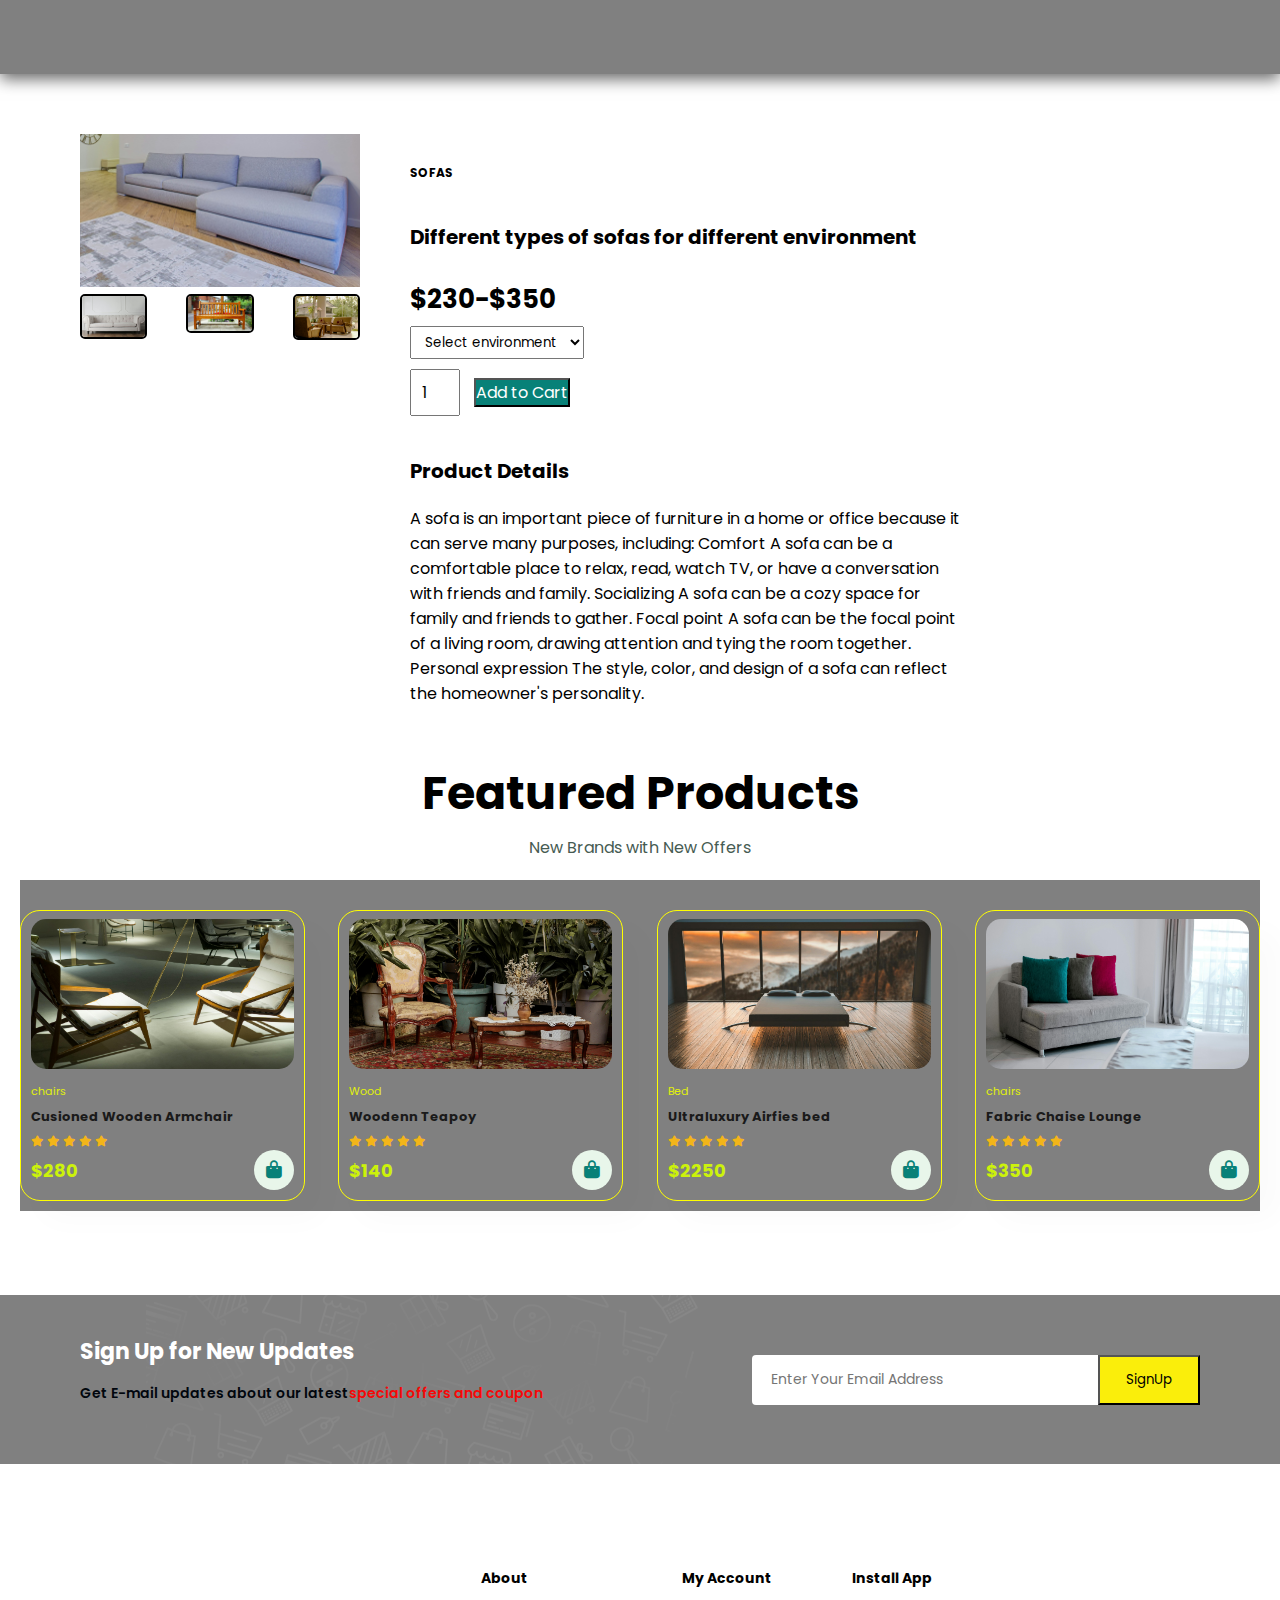
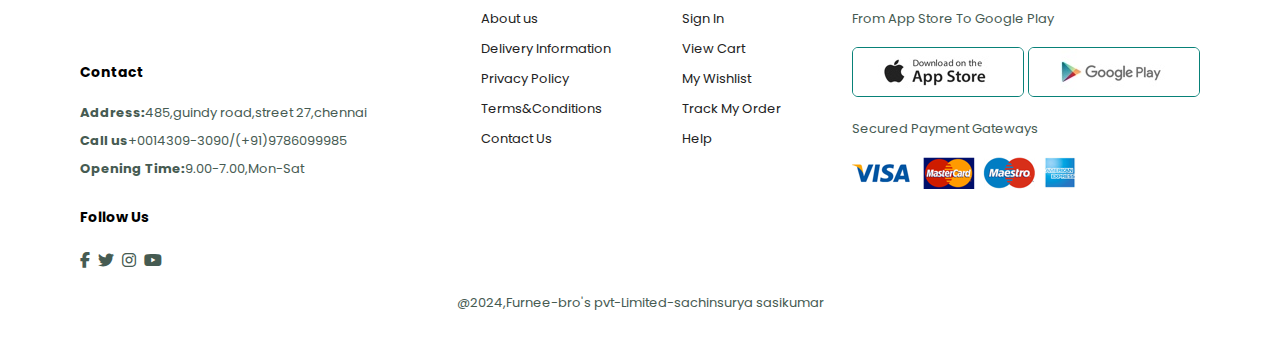
<file: sproduct.html>
<!DOCTYPE html>
<html lang="en">
<head>
    <meta charset="UTF-8">
    <meta http-equiv="X-UA-Compatile" content="IE-edge">
    <meta name="viewport" content="width=device-width, initial-scale=1.0">
    <title>Furnee-bro's</title>
    <link rel="stylesheet" href="https://cdnjs.cloudflare.com/ajax/libs/font-awesome/6.5.2/css/all.min.css">

    <link rel="stylesheet" href="style.css">
</head>
<body>
    <section id="header">
        <h1 class="logo">Furnee-bro's</h1>
        

        <div>
            <ul id="navbar">
                <li><a href="index.html">Home</a></li>
                <li><a class="active" href="shop.html">Shop</a></li>
                <li><a href="blog.html">Blog</a></li>
                <li><a href="about.html">About</a></li>
                <li><a href="contact.html">Contact</a></li>
                <li><a href="cart.html"><i class="fa-solid fa-bag-shopping"></i></a></li>
            </ul>
        </div>
        
    </section>
    <section id="prodetails" class="section-p1">
        <div class="single-pro-image">
            <img src="images/blue sofa.jpg" width="100%" id="Mainimg" alt="">
            <div class="small-img-group">
                <div class="small-img-col">
                    <img src="images/white sofa.jpg" width="100%" class="small-img" alt="">
                </div>
                <div class="small-img-col">
                    <img src="images/wooden sofa.jpg" width="100%" class="small-img" alt="">
                </div>
                <div class="small-img-col">
                    <img src="images/yellow sofa.jpg" width="100%" class="small-img" alt="">
                </div>
                
            </div>
        </div>
        <div class="single-pro-details">
            <h6>SOFAS</h6>
            <h4>Different types of sofas  for different environment</h4>
            <h2>$230-$350</h2>
            <select>
                <option>Select environment</option>
                <option>Office</option>
                <option>Home</option>
                <option>Outdoor</option>
                <option>Room</option>
            </select>
            <input type="number" value="1">
            <button class="normal">Add to Cart</button>
            <h4>Product Details</h4>
            <span>A sofa is an important piece of furniture in a home or office because it can serve many purposes, including:
                Comfort
                A sofa can be a comfortable place to relax, read, watch TV, or have a conversation with friends and family. 
                Socializing
                A sofa can be a cozy space for family and friends to gather. 
                Focal point
                A sofa can be the focal point of a living room, drawing attention and tying the room together. 
                Personal expression
                The style, color, and design of a sofa can reflect the homeowner's personality. </span>
        </div>
    </section>
    
    <section id="product1" class="section-p1">
    <h2>Featured Products</h2>
    <p>New Brands with New Offers</p>
    <div class="pro-container">
        <div class="pro">
            <img src="images/armchair wooden.jpg" alt="">
            <div class="des">
                <span>chairs</span>
                <h5>Cusioned Wooden Armchair</h5>
                <div class="star">
                    <i class="fas fa-star"></i>
                    <i class="fas fa-star"></i>
                    <i class="fas fa-star"></i>
                    <i class="fas fa-star"></i>
                    <i class="fas fa-star"></i>
                </div>
                <h4>$280</h4>
        </div>
        <a href="cart.html" class="cart"><i class="fa-solid fa-bag-shopping"></i></a>

        </div>
        <div class="pro">
            <img src="images/wooden teapoy.jpg" alt="">
            <div class="des">
                <span>Wood</span>
                <h5>Woodenn Teapoy </h5>
                <div class="star">
                    <i class="fas fa-star"></i>
                    <i class="fas fa-star"></i>
                    <i class="fas fa-star"></i>
                    <i class="fas fa-star"></i>
                    <i class="fas fa-star"></i>
                </div>
                <h4>$140</h4>
            </div>
            <a href="cart.html" class="cart"><i class="fa-solid fa-bag-shopping"></i></a>

            </div>
            <div class="pro">
                <img src="images/bed 4.jpg" alt="">
                <div class="des">
                    <span>Bed</span>
                    <h5>Ultraluxury Airfies bed</h5>
                    <div class="star">
                        <i class="fas fa-star"></i>
                        <i class="fas fa-star"></i>
                        <i class="fas fa-star"></i>
                        <i class="fas fa-star"></i>
                        <i class="fas fa-star"></i>
                    </div>
                    <h4>$2250</h4>
                </div>
                <a href="cart.html" class="cart"><i class="fa-solid fa-bag-shopping"></i></a>
                </div>
                                <div class="pro">
                                    <img src="images/fabric.jpg" alt="">
                                    <div class="des">
                                        <span>chairs</span>
                                        <h5> Fabric Chaise Lounge</h5>
                                        <div class="star">
                                            <i class="fas fa-star"></i>
                                            <i class="fas fa-star"></i>
                                            <i class="fas fa-star"></i>
                                            <i class="fas fa-star"></i>
                                            <i class="fas fa-star"></i>
                                        </div>
                                        <h4>$350</h4>
                                    </div>
                                    <a href="cart.html" class="cart"><i class="fa-solid fa-bag-shopping"></i></a>
                        
                                    </div>
                            </div>
                         </section>
    <section id="newsletter" class="section-p1">
    <div class="newstext">
        <h4>Sign Up for New Updates</h4>
            <p>Get E-mail updates about our latest<span>special offers and coupon</span></p>
                </div>
                <div class="form">
                <input type="text" placeholder="Enter Your Email Address">
                    <button class="normal">SignUp</button>
                        </div>
                        </section>   

        <footer class="section-p1">
            <div class="col">
            <h1 class="logo">Furnee-bro's </h1>
            <h4>Contact</h4>
            <p><strong>Address:</strong>485,guindy road,street 27,chennai</p>
            <p><strong>Call us</strong>+0014309-3090/(+91)9786099985</p>
            <p><strong>Opening Time:</strong>9.00-7.00,Mon-Sat</p>
            <div class="follow">
                <h4>Follow Us</h4>
                <div class="icon">
                    <i class="fab fa-facebook-f"></i>
                    <i class="fab fa-twitter"></i>
                    <i class="fab fa-instagram"></i>
                    <i class="fab fa-youtube"></i>
                </div>
            </div>
        </div>
        <div class="col">
            <h4>About</h4>
            <a href="#">About us</a>
            <a href="#">Delivery Information</a>
            <a href="#">Privacy Policy</a>
            <a href="#">Terms&Conditions</a>
            <a href="#">Contact Us</a>
            
        </div>
        <div class="col">
            <h4>My Account</h4>
            <a href="#">Sign In</a>
            <a href="#">View Cart</a>
            <a href="#">My Wishlist</a>
            <a href="#">Track My Order</a>
            <a href="#">Help</a>
            
        </div>
       <div class="col install">
        <h4>Install App</h4>
        <p>From App Store To Google Play</p>
        <div class="row">
            <img src="images/app.jpg" alt="">
            <img src="images/play.jpg" alt="">
            </div>
            <p>Secured Payment Gateways</p>
            <img src="images/pay.png" alt="">
      
       </div>
       <div class="copyright">
        <p>@2024,Furnee-bro's pvt-Limited-sachinsurya sasikumar</p>
       </div>
     </footer>
        
        
        <script>
            var Mainimg=document.getElementById("Mainimg");
            var smallimg=document.getElementsByClassName("small-img");

            smallimg[0].onclick=function(){
                Mainimg.src=smallimg[0].src;
            }
            smallimg[1].onclick=function(){
                Mainimg.src=smallimg[1].src;
            }
            smallimg[2].onclick=function(){
                Mainimg.src=smallimg[2].src;
            }
            smallimg[3].onclick=function(){
                Mainimg.src=smallimg[3].src;
            }
        </script>


<script src="script.js"></script>
</body>
</html>
</file>
<file: style.css>
@import url('https://fonts.googleapis.com/css2?family=Kalnia+Glaze:wght@100..700&family=Poppins:ital,wght@0,100;0,200;0,300;0,400;0,500;0,600;0,700;0,800;0,900;1,100;1,200;1,300;1,400;1,500;1,600;1,700;1,800;1,900&display=swap');

* {
    margin: 0;
    padding: 0;
    box-sizing: border-box;
    font-family: Poppins, Impact, Haettenschweiler, 'Arial Narrow Bold', sans-serif;
}

h1 {
    font-size: 50px;
    line-height: 64px;
    color: black;
    opacity: 0;
    animation: fadeInUp 1s forwards 0.5s;
}

h2 {
    font-size: 46px;
    line-height: 54px;
    color: black;
}

h4 {
    font-size: 20px;
    color:black;
}

h6 {
    font-weight: 700;
    font-size: 12px;
}

p {
    font-size: 16px;
    color: #465b52;
    margin: 15px 0 20px 0;
}

.section-p1 {
    padding: 40px 80px;
}

.section-m1 {
    margin: 40px 0;
}


body {
    width: 100%;
}

/* Header styles */

/* Header styles */

#header {
    position: sticky;
    top: 0;
    display: flex;
    align-items: center;
    justify-content: space-between;
    padding: 5px 40px;
    background-color: gray;
    box-shadow: 0 5px 15px rgba(0, 0, 0, 0.6);
    z-index: 1000; /* Ensures the header stays on top of other elements */
}


#header .logo {
    font-size: 25px;
    color:yellow;
    font-family: Poppins, Verdana, Geneva, Tahoma, sans-serif;
}

#navbar {
    display: flex;
    align-items: center;
    justify-content: center;
}

#navbar li {
    list-style: none;
    padding: 0 20px;
    position: relative;
    opacity: 0;
}

#navbar li a {
    text-decoration: none;
    font-size: 20px;
    font-weight: 600;
    color: #faf9f9f3;
    transition: 0.3s ease;
}

#navbar li:nth-child(1) {
    animation: fadeIn 1s forwards 0.5s;
}

#navbar li:nth-child(2) {
    animation: fadeIn 1s forwards 1s;
}

#navbar li:nth-child(3) {
    animation: fadeIn 1s forwards 1.5s;
}

#navbar li:nth-child(4) {
    animation: fadeIn 1s forwards 2s;
}

#navbar li:nth-child(5) {
    animation: fadeIn 1s forwards 2.5s;
}

#navbar li:nth-child(6) {
    animation: fadeIn 1s forwards 3s;
}

#navbar li a:hover,
#navbar li a.active {
    color:yellow;
}

#navbar li a.active::after,
#navbar li a:hover::after {
    content: "";
    width: 30%;
    height: 2px;
    background: #d9e80a;
    position: absolute;
    bottom: -4px;
    left: 20px;
}

.homeimg {
    width: 100%;
    height: 90vh; /* Set the desired height */
    background-size: cover; /* Cover the entire container */
    background-position: center; /* Center the image */
    background-repeat: no-repeat; /* Prevent the image from repeating */
    display: flex;
    flex-direction: column;
    align-items: flex-start;
    justify-content: center;
    margin: 0; /* Remove any margins that might affect positioning */
    
}

.image-button {
    font-family: Verdana, Geneva, Tahoma, sans-serif;
    position: absolute;
    bottom: 100px;
    left: 80px;
    padding: 10px 20px;
    background-color: yellow;
    border: none;
    color: #000;
    cursor: pointer;
    font-size: 16px;
    border-radius: 10%;
    box-shadow: 0 2px 4px rgba(0, 0, 0, 0.2);
    transition: background-color 0.3s ease, transform 0.3s ease, box-shadow 0.3s ease;
    opacity: 0;
    animation: fadeInUp 1s forwards 3.5s, buttonPulse 2s infinite 3.5s;
}

.image-button:hover {
    background-color: grey;
    color: #000;
    transform: translateY(-5px);
    box-shadow: 0 4px 8px rgba(0, 0, 0, 0.3);
}

.image-button:active {
    transform: translateY(-2px);
    box-shadow: 0 2px 4px rgba(0, 0, 0, 0.2);
}

@keyframes fadeInUp {
    from {
        transform: translateY(20px);
        opacity: 0;
    }
    to {
        transform: translateY(0);
        opacity: 1;
    }
}

@keyframes fadeIn {
    from {
        opacity: 0;
    }
    to {
        opacity: 1;
    }
}

@keyframes buttonPulse {
    0% {
        transform: scale(1);
    }
    50% {
        transform: scale(1.05);
    }
    100% {
        transform: scale(1);
    }
}
/* media query for header*/

@media (max-width: 768px) {
    #header {
        padding: 5px 10px;
    }
    
    #header .logo {
        font-size: 18px;
    }
    
    #navbar {
        justify-content: space-between;
        flex-wrap: nowrap;
    }
    
    #navbar li {
        padding: 0 5px;
    }
    
    #navbar li a {
        font-size: 16px;
    }
}

@media (max-width: 480px) {
    #header {
        padding: 5px;
    }
    
    #header .logo {
        font-size: 16px;
    }
    
    #navbar {
        justify-content: space-around;
        flex-wrap: nowrap;
    }
    
    #navbar li {
        padding: 0 3px;
    }
    
    #navbar li a {
        font-size: 14px;
    }
    
    .image-button {
        left: 10px;
        bottom: 20px;
        font-size: 12px;
        padding: 8px 16px;
    }
}
#feature {
    display: flex;
    align-items: center;
    justify-content: space-between;
    flex-wrap: wrap;
}

#feature .fe-box{
    width: 180px;
    text-align: center;
    padding: 25px 15px;
    box-shadow: 20px 20px 34px rgba(0,0,0,0.03);
    border: 1px solid #cce7d0;
    border-radius: 4px;
    margin: 15px 0;
}
#feature .fe-box img{
    width: 100%;
    margin-bottom: 10px;
}

#feature .fe-box:hover{
    box-shadow:10px 10px 54px rgba(70,62,221,0.1)
}

#feature .fe-box h6{
    display: inline-block;
    padding: 9px 8px 6px 8px;
    line-height: 1;
    border-radius: 4px;
    color: #088178;
    background-color: #fddde4;
}
#feature .fe-box:nth-child(2) h6{
    background-color: #cdebbc;
}
#feature .fe-box:nth-child(3) h6{
    background-color: #d1e8f2;
}
#feature .fe-box:nth-child(4) h6{
    background-color: #cdd4f8;
}
#feature .fe-box:nth-child(5) h6{
    background-color: #f6dbf6;
}
#feature .fe-box:nth-child(6) h6{
    background-color: #cdebbc;
}

/*product page*/
#product1 {
    text-align: center;
}

/* Ensure Font Awesome is included */
@import url('https://cdnjs.cloudflare.com/ajax/libs/font-awesome/6.0.0-beta3/css/all.min.css');

#product1 .pro-container {
    display: flex;
    background-color: gray;
    justify-content: space-between;
    padding-top: 20px;
    flex-wrap: wrap;
}

#product1 .pro {
    width: 23%;
    min-width: 200px; /* Adjust as needed */
    padding: 8px 10px;
    border: 1px solid yellow;
    border-radius: 20px;
    cursor: pointer;
    box-shadow: 20px 20px 30px rgba(0, 0, 0, 0.02);
    margin: 10px 0;
    transition: 0.2s ease;
    position: relative;
    overflow: hidden; /* Ensure the icon doesn't overflow */
    display: flex; /* Ensure content is flexible */
    flex-direction: column; /* Align items vertically */
    justify-content: space-between; /* Space out items */
}

#product1 .pro:hover {
    box-shadow: 10px 10px rgba(209, 199, 6, 0.266);
}

#product1 .pro img {
    width: 100%;
    height: 150px; /* Fixed height */
    object-fit: cover; /* Maintain aspect ratio and cover container */
    border-radius: 15px;
}

#product1 .pro .des {
    text-align: start;
    padding: 8px 0;
    flex-grow: 1; /* Allow description to grow */
}

#product1 .pro .des span {
    color: #e1f00b;
    font-size: 11px;
}

#product1 .pro .des h5 {
    padding-top: 5px;
    color: #1a1a1a;
    font-size: 13px;
}

#product1 .pro .des i {
    font-size: 11px;
    color: rgb(243, 181, 25);
}

#product1 .pro .des h4 {
    padding-top: 5px;
    font-size: 18px;
    font-weight: 700;
    color: #ccf20b;
}

#product1 .pro .cart {
    text-decoration: none;
    width: 40px; /* Adjust size */
    height: 40px;
    line-height: 40px;
    border-radius: 50%;
    background-color: #e8f6ea;
    font-weight: 500;
    color: #088178;
    position: absolute;
    bottom: 10px;
    right: 10px;
    display: flex;
    align-items: center;
    justify-content: center;
    font-size: 18px; /* Adjust icon size */
}

#product1 .pro .cart i {
    margin: 0;
}
 /*mediaquery for products*/
@media (max-width: 768px) {
    #product1 .pro-container {
        justify-content: center; /* Center the items horizontally */
    }
    
    #product1 .pro {
        width: 45%;
    }
}

@media (max-width: 480px) {
    #product1 .pro-container {
        justify-content: center; /* Center the items horizontally */
    }
    
    #product1 .pro {
        width: 80%;
    }
}

.section-m1 {
    width: 100%; /* Adjust the width as needed */
    height: 300px; /* Adjust the height as needed */
    position: relative;
    overflow: hidden;
}

.image-container {
    position: relative;
    width: 100%;
    height: 100%;
}

.img-background {
    width: 100%;
    height: 100%;
    object-fit: cover; /* Ensures the image covers the entire container */
}

.img-button {
    position: absolute;
    bottom: 20px;
    left: 50%;
    transform: translateX(-50%);
    padding: 12px 24px;
    background-color: #fff; 
    color: black;
    font-size: 12px;
    font-weight: bold;
    border: none;
    border-radius: 25px;
    cursor: pointer;
    transition: background-color 0.3s ease, transform 0.3s ease;
    box-shadow: 0 4px 15px rgba(0, 0, 0, 0.2);
}

.img-button:hover {
    background-color: #d3f60c; /* Slightly darker green on hover */
    transform: translateX(-50%) translateY(-3px); /* Lift the button on hover */
}

.img-button:active {
    transform: translateX(-50%) translateY(-1px); /* Pressed effect */
}

/* Media Query for small screens */
@media (max-width: 600px) {
    .section-m1 {
        height: 200px; /* Adjust height for smaller screens */
    }

    .img-button {
        padding: 10px 20px; /* Smaller padding */
        font-size: 12px; /* Smaller font size */
    }
}

/* Media Query for medium screens */
@media (min-width: 601px) and (max-width: 1024px) {
    .section-m1 {
        height: 250px; /* Adjust height for medium screens */
    }

    .img-button {
        padding: 11px 22px; /* Adjust padding */
        font-size: 13px; /* Adjust font size */
    }
}

#product1 {
    text-align: center;
    padding: 20px;
}

.bannner-img {
    width: 80%;
    height: 500px; /* Set a height for the container */
    overflow: hidden;
    position: relative;
    background-image: url('path/to/your/background-image.jpg'); /* Replace with your image path */
    background-size: cover; /* Ensures the background covers the entire container */
    background-position: center; /* Centers the background image */
    background-repeat: no-repeat; /* Prevents the image from repeating */
    margin: 0 auto; /* Center the container horizontally */
}

.ban {
    display: flex;
    position: absolute; /* Use absolute positioning to stack images */
    width: 100%;
    height: 100%;
    top: 0;
    left: 0;
    align-items: center; /* Center images vertically */
    justify-content: center; /* Center images horizontally */
}

.ban img {
    position: absolute;
    width: 80%; /* Adjust width as needed */
    height: auto; /* Maintain aspect ratio */
    opacity: 0;
    transition: opacity 1s ease-in-out;
}

.ban img.active {
    opacity: 1;
}
/*mediaquery for collabrating brands*/

@media (max-width: 1024px) {
    #product1 {
        padding: 15px;
    }

    .bannner-img {
        width: 90%; /* Adjust width for medium screens */
        height: 400px; /* Adjust height for medium screens */
    }
}

@media (max-width: 768px) {
    #product1 {
        padding: 10px;
    }

    .bannner-img {
        width: 100%; /* Full width on smaller screens */
        height: 300px; /* Adjust height for smaller screens */
    }

    .ban img {
        width: 90%; /* Adjust image width */
    }
}

@media (max-width: 480px) {
    #product1 {
        padding: 5px;
    }

    .bannner-img {
        height: 250px; /* Reduce height further for very small screens */
    }

    .ban img {
        width: 100%; /* Full width on very small screens */
    }
}


#newsletter{
    display: flex;
    justify-content: space-between;
    flex-wrap: wrap;
    align-items: center;
    background-image: url(images/newsletter4.png);
    background-repeat: no-repeat;
    background-position: 20% 30%;
    background-color: grey;
    margin-top: 5%;
    margin-bottom: 5%;
}
#newsletter h4{
    font-size: 22px;
    font-weight: 700;
    color: #fff;

}
#newsletter p{
    font-size: 14px;
    font-weight: 600;
    color: #01060d;
}
#newsletter p span{
    
   
    color: #f70707;
}

#newsletter .form{
    display: flex;
    width: 40%;

}
#newsletter input{
    height: 3.125rem;
    padding: 0 1.25em;
    font-size: 14px;
    width: 100%;
    border: 1px solid transparent;
    border-radius: 4px;
    outline: none;
    border-top-right-radius: 0;
    border-bottom-right-radius: 0;
}
#newsletter button{
    width: 30%;
   
    background-color: #faee0b;
    color: black;
    white-space: nowrap;
    border-top-left-radius: 0;
    border-bottom-left-radius: 0;

}
/*mediaquery for news letter*/
@media (max-width: 768px) {
    #newsletter {
        flex-direction: column;
        align-items: center; /* Center align items */
        background-position: center;
        padding: 20px;
    }
    
    #newsletter h4 {
        font-size: 20px;
        text-align: center; /* Center align heading */
    }
    
    #newsletter p {
        font-size: 12px;
        text-align: center; /* Center align paragraph text */
    }
    
    #newsletter .form {
        width: 100%;
        flex-direction: column;
        align-items: center; /* Center align form elements */
        gap: 10px; /* Add space between input and button */
    }
    
    #newsletter input, #newsletter button {
        width: 100%;
        margin-bottom: 10px;
        padding: 10px; /* Add padding for better touch interaction */
    }
    
    #newsletter button {
        border-radius: 4px;
        padding: 12px; /* Add padding for better touch interaction */
    }
}

@media (max-width: 480px) {
    #newsletter h4 {
        font-size: 18px;
    }
    
    #newsletter p {
        font-size: 10px;
    }
    
    #newsletter .form {
        gap: 8px; /* Reduce gap for very small screens */
    }
    
    #newsletter input, #newsletter button {
        padding: 12px; /* Adjust padding for better fit */
    }
    
    #newsletter button {
        font-size: 14px; /* Adjust font size for small buttons */
    }
}

footer{
    display: flex;
    flex-wrap: wrap;
    justify-content: space-between;
}

footer .col{
    display: flex;
    flex-direction: column;
    align-items: flex-start;
    margin-bottom: 20px;
}
footer .logo{
   margin-bottom: 30px;
}
footer h4{
   font-size: 14px;
   padding-bottom: 20px;
}
footer p{
    font-size: 13px;
    margin: 0 0 8px 0;
}
footer a{
    font-size: 13px;
   text-decoration: none;
   color: #222;
  margin-bottom: 10px;
}
footer .follow{
   margin-top: 20px;
}
footer .follow i{
   color: #465b52;
   padding-right: 4px;
   cursor: pointer;
 }
 footer .install .row img{
     border: 1px solid #088178;
     border-radius: 6px;
 }
 footer .install  img{
    margin: 10px 0 15px 0;
 }
 footer .follow i:hover,
 footer a:hover{
    color:#088178
 }

 footer .copyright{
    width:100%;
    text-align: center;
 }

 
 /*shop page*/
#pagination{
    text-align: center;
}
#pagination a{
    text-decoration: none;
    background-color: #080808;
    padding: 15px 20px;
    border-radius: 4px;
    color: #fff;
    font-weight: 600;
}
#pagination a i{
    font-size: 16px;
    font-weight: 600;
}

/*single product*/

#prodetails{
    display: flex;
    margin-top: 20px;
}
#prodetails .single-pro-image{
    width: 25%;
    margin-right: 50px;

}
.small-img-group{
    display: flex;
    justify-content: space-between;
}

.small-img-col  {
flex-basis: 24%;

cursor: pointer;
}

.small-img {
    
    
    border: 2px solid #000; /* Adds a solid black border of 2px width */
    border-radius: 5px; /* Optional: Adds rounded corners to the border */
}

#prodetails .single-pro-details{
    width: 50%;
    padding-top: 30px;
}
#prodetails .single-pro-details h4{
    padding: 40px 0 20px 0;
}
#prodetails .single-pro-details h2{
   font-size: 26px;
}
#prodetails .single-pro-details select{
    display: block;
    padding: 5px 10px;
    margin-bottom: 10px;
}
#prodetails .single-pro-details input{
    width: 50px;
    height: 47px;
    padding-left: 10px;
    font-size: 16px;
    margin-right: 10px;
}
#prodetails .single-pro-details input:focus{
    outline: none;
}
#prodetails .single-pro-details button{
    font-size: 16px;
    background: #088178;
    color: #fff;
    outline: none !important;
}
#prodetails .single-pro-details span{
    line-height: 25px;
}
/*mediaquer for singleproduct*/
@media (max-width: 768px) {
    #prodetails {
        flex-direction: column; /* Stack content vertically */
    }

    #prodetails .single-pro-image {
        width: 100%; /* Full width of the container */
        height: auto; /* Maintain aspect ratio */
        max-height: 400px; /* Limit height */
        margin-top: 20px; /* Space above the image */
        margin-bottom: 20px; /* Space below the image */
    }

    #prodetails .single-pro-details {
        width: 100%; /* Full width for details */
    }

    h4 {
        font-size: 1.2em; /* Adjust font size for tablets */
        margin-top: 40px; /* Space above the heading */
        margin-bottom: 25px; /* Space below the heading */
    }

    h6 {
        font-size: 1em; /* Adjust font size for tablets */
        margin-top: 80px; /* Space above the h6 element */
        margin-bottom: 30px; /* Space below the h6 element */
    }

    .small-img-group {
        margin-top: 30px; /* Space above the image group */
        margin-bottom: 35px; /* Space below the image group */
        display: flex;
        justify-content: space-between;
        flex-wrap: wrap;
    }

    .small-img {
        max-height: 300px; /* Limit height for smaller screens */
    }
}

/* Media query for mobile devices */
@media (max-width: 480px) {
    #prodetails {
        flex-direction: column; /* Stack content vertically */
    }

    #prodetails .single-pro-image {
        width: 100%; /* Full width of the container */
        height: auto; /* Maintain aspect ratio */
        max-height: 300px; /* Limit height for mobile screens */
        margin-top: 20px; /* Space above the image */
        margin-bottom: 20px; /* Space below the image */
    }

    #prodetails .single-pro-details {
        width: 100%; /* Full width for details */
    }

    h4 {
        font-size: 1em; /* Adjust font size for mobile devices */
        margin-top: 30px; /* Space above the heading */
        margin-bottom: 30px; /* Space below the heading */
    }

    h6 {
        font-size: 0.9em; /* Adjust font size for mobile devices */
        margin-top: 80px; /* Space above the h6 element */
        margin-bottom: 30px; /* Space below the h6 element */
    }

    .small-img-group {
        margin-top: 25px; /* Space above the image group */
        margin-bottom: 25px; /* Space below the image group */
    }

    .small-img {
        max-height: 250px; /* Further adjust max height for very small screens */
    }
}

/*blog page*/


#page-header {
    padding-bottom: 30px; /* Adds space below the section */
    text-align: center; /* Center-align text and image */
    display: flex; /* Use flexbox to center content */
    flex-direction: column; /* Stack children vertically */
    align-items: center; /* Center-align children horizontally */
}

#page-header .page-header-img {
    width: 100%; /* Full width of the container */
    height: 40vh; /* Set the image height to 40% of the viewport height */
    object-fit: cover; /* Ensure the image covers the area without distortion */
}

#page-header h2 {
    margin-top: 50px; /* Adds space above the heading */
}

#page-header p {
    margin-top: 30px; /* Adds space above the paragraph */
}


/* Adjust the blog section padding as needed */
#blog {
    padding: 150px;
}

#blog .blog-box {
    display: flex;
    align-items: center;
    width: 100%;
    padding-bottom: 90px;
}

#blog .blog-img {
    width: 50%; /* Controls the width of the image container */
    margin-right: 40px; /* Space between the image and blog details */
}

#blog .blog-img img {
    width: 100%; /* Makes the image take up the full width of the container */
    height: 300px; /* Sets a fixed height for the image */
    object-fit: cover; /* Ensures the image covers the container without distortion */
    border-radius: 8px; /* Optional: adds rounded corners to the image */
}

#blog .blog-details {
    flex: 1; /* Ensures the blog details take up the remaining space */
}

#blog .blog-details h4 {
    margin: 0 0 10px 0; /* Adjusts spacing around the title */
}

#blog .blog-details p {
    margin: 0 0 15px 0; /* Adjusts spacing around the paragraph */
}

#blog .blog-details a {
    text-decoration: none;
    color: #007BFF; /* Adjust the color to your preference */
    font-weight: bold;
}
#blog .blog-details a {
    text-decoration: none;
    color: #007BFF; /* Adjust the color to your preference */
    font-weight: bold;
    padding: 10px 20px; /* Add padding for a clickable area */
    border: 2px solid #007BFF; /* Border color matching the text color */
    border-radius: 4px; /* Rounded corners for the button */
    background-color: transparent; /* Background color of the button */
    transition: all 0.3s ease; /* Smooth transition for hover and active effects */
    display: inline-block; /* Ensures padding and border apply correctly */
}

#blog .blog-details a:hover {
    background-color: grey; /* Background color on hover */
    color: black; /* Text color on hover */
    cursor: pointer; /* Changes cursor to a pointer on hover */
}

#blog .blog-details a:active {
    background-color: #0056b3; /* Slightly darker background on click */
    border-color: #0056b3; /* Matches the border color with the background */
    transform: scale(0.98); /* Scales down the button slightly on click */
}

/* Default styles for larger screens */

/* Media query for mobile devices */
@media (max-width: 768px) {
    #blog {
        padding: 50px; /* Adjust padding for smaller screens */
    }

    #blog .blog-box {
        flex-direction: column; /* Stacks the image and blog details vertically */
        align-items: center; /* Centers items horizontally */
        padding-bottom: 30px; /* Adjust bottom padding for mobile */
    }

    #blog .blog-img {
        width: 100%; /* Makes the image container take full width */
        margin-right: 0; /* Removes the right margin */
        margin-bottom: 20px; /* Adds margin below the image */
    }

    #blog .blog-img img {
        height: 200px; /* Adjust the height of the image for smaller screens */
        object-fit: cover; /* Ensures the image covers the container */
    }

    #blog .blog-details {
        flex: none; /* Removes flex behavior */
        text-align: center; /* Centers text for better readability on small screens */
    }

    #blog .blog-details h4 {
        margin: 0 0 15px 0; /* Adjusts spacing around the title */
    }

    #blog .blog-details p {
        margin: 0 0 20px 0; /* Adjusts spacing around the paragraph */
    }

    #blog .blog-details a {
        padding: 12px 24px; /* Increases padding for easier touch interaction */
        font-size: 16px; /* Increases font size for better readability */
    }
}

/*about page*/
#about-header {
    padding-bottom: 30px; /* Adds space below the section */
    text-align: center; /* Center-align text and image */
    display: flex; /* Use flexbox to center content */
    flex-direction: column; /* Stack children vertically */
    align-items: center; /* Center-align children horizontally */
}

#about-header .about-header-img {
    width: 100%; /* Full width of the container */
    height: 40%; /* Set a fixed height for the image (adjust as needed) */
    object-fit: cover; /* Ensure the image covers the area without distortion */
}

#about-header h2 {
    margin-top: 20px; /* Adds space above the heading */
}

#about-header p {
    margin-top: 10px; /* Adds space above the paragraph */
}
#about-head{
    display: flex;
    align-items: center;
}

#about-head .about-head2{
    width: 50%;
    height: auto;
}
#about-app {
    text-align: center; /* Center-align text and video */
    padding: 20px; /* Add padding around the section (optional) */
}

#about-app .video {
    display: flex; /* Use flexbox to center the video */
    justify-content: center; /* Center-align the video horizontally */
    align-items: center; /* Center-align the video vertically (if the height is constrained) */
}

#about-app video {
    width: auto; /* Adjust width automatically based on height */
    height: 500px; /* Set a fixed height for the video */
    max-width: 100%; /* Ensure the width does not exceed the container */
}

/*mdiaquery for aboutpage*/

@media (max-width: 768px) {
    #about-header {
        padding-bottom: 20px; /* Reduce padding for smaller screens */
    }

    #about-header .about-header-img {
        height: 30vh; /* Adjust height to 30% of viewport height */
    }

    #about-header h2 {
        margin-top: 15px; /* Reduce space above the heading */
    }

    #about-header p {
        margin-top: 8px; /* Reduce space above the paragraph */
    }

    #about-head {
        flex-direction: column; /* Stack items vertically on smaller screens */
        align-items: center; /* Center-align items horizontally */
    }

    #about-head .about-head2 {
        width: 80%; /* Increase width to 80% of the container */
    }

    #about-app {
        padding: 10px; /* Reduce padding for smaller screens */
    }

    #about-app video {
        width: 90%; /* Increase width to 90% of the container */
        height: 400px; /* Increase height for smaller screens */
    }
}

/* Media Query for devices with max-width 480px (Mobile screens) */
@media (max-width: 480px) {
    #about-header {
        padding-bottom: 10px; /* Further reduce padding for very small screens */
    }

    #about-header .about-header-img {
        height: 25vh; /* Adjust height to 25% of viewport height */
    }

    #about-header h2 {
        margin-top: 10px; /* Further reduce space above the heading */
    }

    #about-header p {
        margin-top: 5px; /* Further reduce space above the paragraph */
    }

    #about-head .about-head2 {
        width: 90%; /* Further increase width to 90% of the container */
    }

    #about-app video {
        width: 100%; /* Set width to 100% of the container */
        height: 300px; /* Increase height for very small screens */
    }
}

/*contact page*/

#about-header .contact{
    margin-top: 20px;
}
#about-header .contact-details .contact-header-img{
    width: 100%;
    height: 50%;
}
#contact-details{
    display: flex;
    align-items: center;
    justify-content: space-between;
}
#contact-details .details{
    width: 40%;
}
#contact-details .details span,
#form-details form span{
    font-size: 12px;
}
#contact-details .details h2,
#form-details form h2{
    font-size: 26px;
    line-height: 35px;
    padding: 20px 0;
}
#contact-details .details h3{
    font-size: 16px;
    padding-bottom: 15px;
}
#contact-details .details li{
    list-style: none;
    display: flex;
    padding: 10px 0;
}
#contact-details .details li i{
    font-size: 14px;
    padding-right: 22px;
}
#contact-details .details li p{
    margin: 0;
    font-size: 14px;
}
#contact-details .map{
    width: 55%;
    height: 400px;
}

#contact-details .map iframe{
    width: 100%;
    height: 100%;
}
#form-details {
    display: flex;
    justify-content: space-between;
    margin: 30px;
    padding: 80px;
    border: 1px solid #e1e1e1;
}
#form-details form {
    width: 50%; /* Adjusted form width to be narrower */
    display: flex;
    flex-direction: column; /* Stack form elements vertically */
    align-items: flex-start; /* Align form elements to the left */
    margin: 0; /* Remove margin for left alignment */
}

#form-details form input,
#form-details form textarea {
    width: 100%; /* Full width for inputs and textareas */
    padding: 12px 15px; /* Padding inside form fields */
    outline: none; /* Remove default outline */
    margin-bottom: 20px; /* Space below each form field */
    border: 1px solid #e1e1e1; /* Light border color */
    border-radius: 4px; /* Rounded corners */
}

#form-details form button {
    background-color: grey; /* Button background color */
    color: #fff; /* Text color for the button */
    padding: 12px 20px; /* Padding for the button */
    border: none; /* Remove border */
    border-radius: 4px; /* Rounded corners */
    cursor: pointer; /* Pointer cursor on hover */
    font-size: 16px; /* Font size for the button */
    transition: background-color 0.3s ease; /* Smooth transition effect */
}

#form-details form button:hover {
    background-color: #cfdd12;
    color: #000; /* Darker background on hover */
}

#form-details .people div{
    padding-bottom: 25px;
    display: flex;
    align-items: flex-start;
}
#form-details .people div img{
    width: 65px;
    height: 65px;
    object-fit: cover;
    margin-right: 15px;
}
#form-details .people div p{
    margin: 0;
    font-size: 13px;
    line-height: 25px;
}
#form-details .people div p span{
    display: block;
    font-size: 16px;
    font-weight: 600;
    color: #000;
}

/*mediaquery for contactpage*/
@media (max-width: 768px) {
    #contact-details {
        flex-direction: column; /* Stack details and map vertically */
        align-items: center; /* Center-align items */
    }

    #contact-details .details {
        width: 100%; /* Full width for smaller screens */
        text-align: center; /* Center text */
    }

    #contact-details .map {
        width: 100%; /* Full width for map */
        height: 300px; /* Adjust height for smaller screens */
    }

    #form-details {
        flex-direction: column; /* Stack form elements vertically */
        padding: 40px; /* Adjust padding */
    }

    #form-details form {
        width: 100%; /* Full width for smaller screens */
        margin: 0; /* Remove margin */
    }

    #form-details form h2 {
        font-size: 22px; /* Adjust font size */
    }

    #form-details form input,
    #form-details form textarea {
        padding: 10px; /* Adjust padding */
    }

    #form-details form button {
        padding: 10px; /* Adjust padding */
        font-size: 14px; /* Adjust font size */
    }
}

/* Media query for mobile devices */
@media (max-width: 480px) {
    #contact-details .details h2,
    #form-details form h2 {
        font-size: 20px; /* Adjust font size */
    }

    #contact-details .details h3 {
        font-size: 14px; /* Adjust font size */
    }

    #contact-details .details li {
        font-size: 12px; /* Adjust font size */
    }

    #form-details {
        padding: 20px; /* Adjust padding */
    }

    #form-details form button {
        padding: 8px; /* Adjust padding */
        font-size: 12px; /* Adjust font size */
    }
}

/*cart page*/
#cart table{
    width: 100%;
    border-collapse: collapse;
    table-layout: fixed;
    white-space: nowrap;
}
#cart table img{
    width: 70px;
}
#cart table td:nth-child(1){
   width: 100px;
   text-align: center;
}
#cart table td:nth-child(2){
    width: 150px;
    text-align: center;
 }
 #cart table td:nth-child(3){
    width: 250px;
    text-align: center;
 }
 #cart table td:nth-child(4),
 #cart table td:nth-child(5),
 #cart table td:nth-child(6){
    width: 150px;
    text-align: center;
 }
 #cart table td:nth-child(5) input{
    width: 70px;
    padding: 10px 5px 10px 15px;
 }
 #cart table thead{
    border: 1px solid #e2e9e1;
    border-left: none;
    border-right: none;
 }
 #cart table thead td{
    font-weight: 700;
    text-transform: uppercase;
    font-size: 13px;
    padding: 18px 0;
 }
 #cart table tbody tr td{
    padding-top: 15px;
 }
 #cart table tbody  td{
    font-size: 13px;
 }
 #cart-add{
    display: flex;
    flex-wrap: wrap;
    justify-content: space-between;
 }
  #coupon{
    width: 50%;
    margin-bottom: 30px;
  }
  #coupon h3
  #subtotal h3{
    padding-bottom: 15px;
  }
  #coupon input{
    padding: 10px 20px;
    outline: none;
    width: 60%;
    margin-right: 10px;
    border: 1px solid #e2e9e1;
  }
  #subtotal{
    width: 50%;
    margin-bottom: 30px;
    border: 1px solid #e2e9e1;
    padding: 30px;
  }
  #subtotal table{
   border-collapse: collapse;
   width:100%;
   margin-bottom: 20px;
}
#subtotal table td{
    width:50%;
    border: 1px solid #e2e9e1;
    padding: 10px;
    font-size: 13px;
}
#coupon{
    display: flex;
    align-items: center;
    gap: 10px; /* Space between input and button */
}

#coupon input{
    flex: 1; /* Allows the input to take up the available space */
    padding: 12px;
    border: 1px solid #ccc;
    border-radius: 5px;
    font-size: 16px;
}

#coupon button,
#subtotal button {
    background-color: grey; /* Provided background color */
    color: #fff; /* Provided text color */
    padding: 12px 20px; /* Provided padding */
    border: none;
    border-radius: 5px;
    font-size: 16px;
    cursor: pointer;
    transition: background-color 0.3s ease;
}

#coupon button:hover, 
#coupon button:hover{
    background-color: #065a5b; /* Slightly darker shade for hover effect */
}

#about-header {
    position: relative;
}



.cart-header-img {
    width: 100%; /* Adjust width as needed */
    height: auto; /* Maintain aspect ratio */
    display: block;
}



/*mediaquery for cartpage*/
@media (max-width: 768px) {
    #cart table td:nth-child(1),
    #cart table td:nth-child(2),
    #cart table td:nth-child(3),
    #cart table td:nth-child(4),
    #cart table td:nth-child(5),
    #cart table td:nth-child(6) {
        display: block;
        width: 100%;
        text-align: left;
    }

    #cart table td:nth-child(5) input {
        width: 100%;
        padding: 10px;
    }

    #coupon {
        width: 100%;
        flex-direction: column;
        align-items: stretch;
    }

    #coupon input {
        width: 100%;
        margin-right: 0;
        margin-bottom: 10px;
    }

    #subtotal {
        width: 100%;
    }

    #subtotal table td {
        width: 100%;
        display: block;
        box-sizing: border-box;
        padding: 10px 5px;
    }
}
</file>
